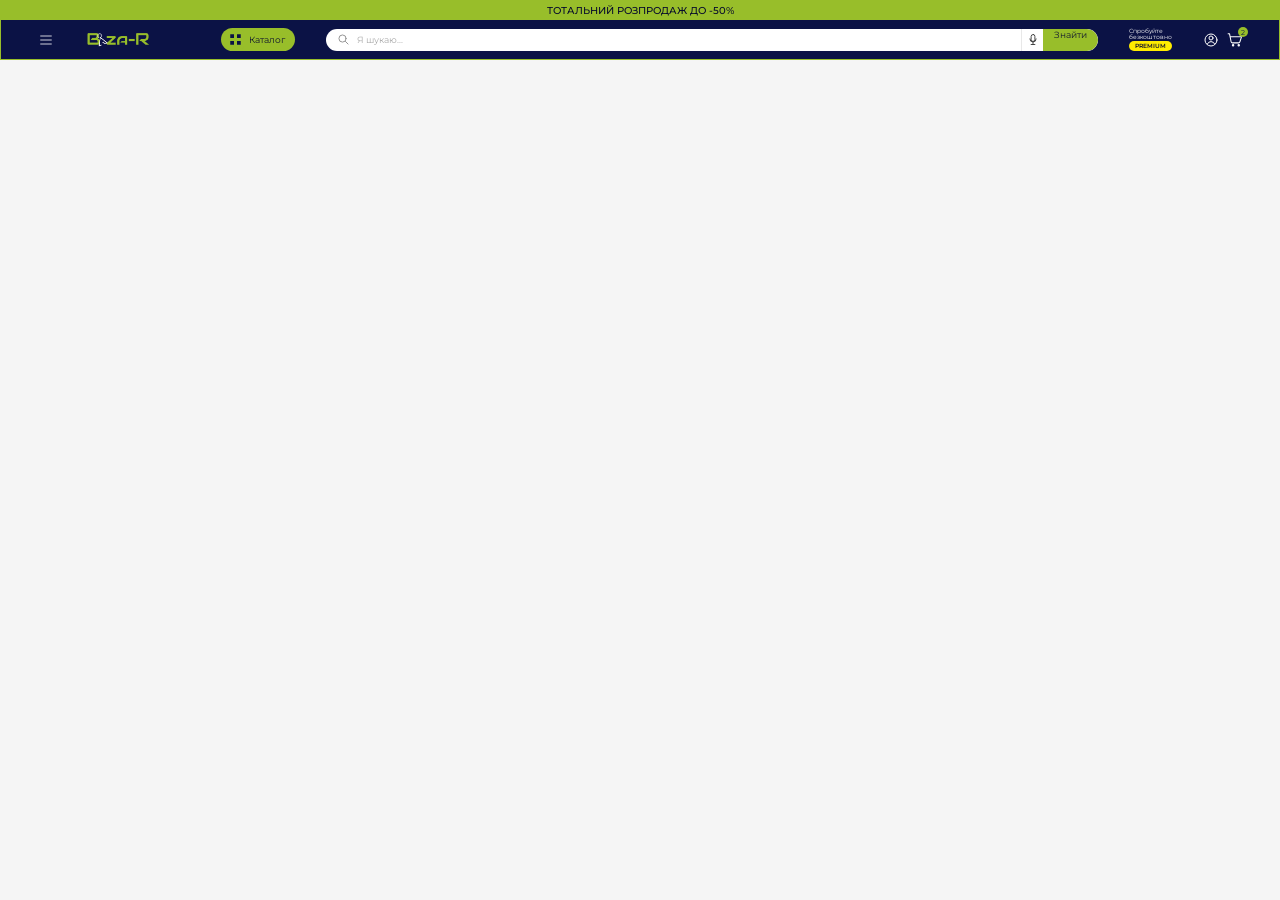
<file: new tema/index.html>
<!DOCTYPE html>
<html lang="uk">
<head>
    <meta charset="UTF-8">
    <meta name="viewport" content="width=device-width, initial-scale=1.0">
    <title>Baza-R</title>
    <link rel="preconnect" href="https://fonts.googleapis.com">
    <link rel="preconnect" href="https://fonts.gstatic.com" crossorigin>
    <link href="https://fonts.googleapis.com/css2?family=Montserrat:wght@400;500;600&display=swap" rel="stylesheet">
    <link rel="stylesheet" href="site.css">
</head>
<body>
    <header class="site-header">
        <div class="header-action">ТОТАЛЬНИЙ РОЗПРОДАЖ ДО -50%</div>
        <nav class="header-nav" aria-label="Головна навігація">
            <div class="icon-button menu-button" aria-hidden="true">
                <svg viewBox="0 0 18 16" aria-hidden="true">
                    <path d="M1 2h16M1 8h16M1 14h16"/>
                </svg>
            </div>

            <div class="brand" aria-label="Baza-R">
                <img src="logo.png" alt="Baza-R">
            </div>

            <div class="catalog-button" aria-hidden="true">
                <span class="catalog-icon" aria-hidden="true">
                    <svg viewBox="0 0 20 20">
                        <path d="M3 3h5v5H3zM12 3h5v5h-5zM3 12h5v5H3zM12 12h5v5h-5z"/>
                    </svg>
                </span>
                <span>Каталог</span>
            </div>

            <div class="search" role="search" aria-label="Пошук товарів">
                <svg class="search-icon" viewBox="0 0 20 20" aria-hidden="true">
                    <circle cx="8.5" cy="8.5" r="5.5"/>
                    <path d="m13 13 4 4"/>
                </svg>
                <span class="search-placeholder">Я шукаю...</span>
                <span class="voice-button" aria-hidden="true">
                    <svg viewBox="0 0 16 20" aria-hidden="true">
                        <rect x="5" y="2" width="6" height="11" rx="3"/>
                        <path d="M3 9a5 5 0 0 0 10 0M8 14v4M5 18h6"/>
                    </svg>
                </span>
                <span class="search-submit">Знайти</span>
            </div>

            <div class="premium-button" aria-hidden="true">
                <span>Спробуйте<br>безкоштовно</span>
                <strong>PREMIUM</strong>
            </div>

            <div class="icon-button account-button" aria-hidden="true">
                <svg viewBox="0 0 24 24" aria-hidden="true">
                    <circle cx="12" cy="12" r="9"/>
                    <circle cx="12" cy="9" r="3"/>
                    <path d="M6.5 18a6 6 0 0 1 11 0"/>
                </svg>
            </div>

            <div class="icon-button cart-button" aria-hidden="true">
                <svg viewBox="0 0 24 24" aria-hidden="true">
                    <path d="M3 4h2l2.2 11.2a2 2 0 0 0 2 1.6h8.5a2 2 0 0 0 1.9-1.4L22 8H6"/>
                    <circle cx="10" cy="20" r="1"/>
                    <circle cx="18" cy="20" r="1"/>
                </svg>
                <span class="cart-count">2</span>
            </div>
        </nav>
    </header>
</body>
</html>
</file>
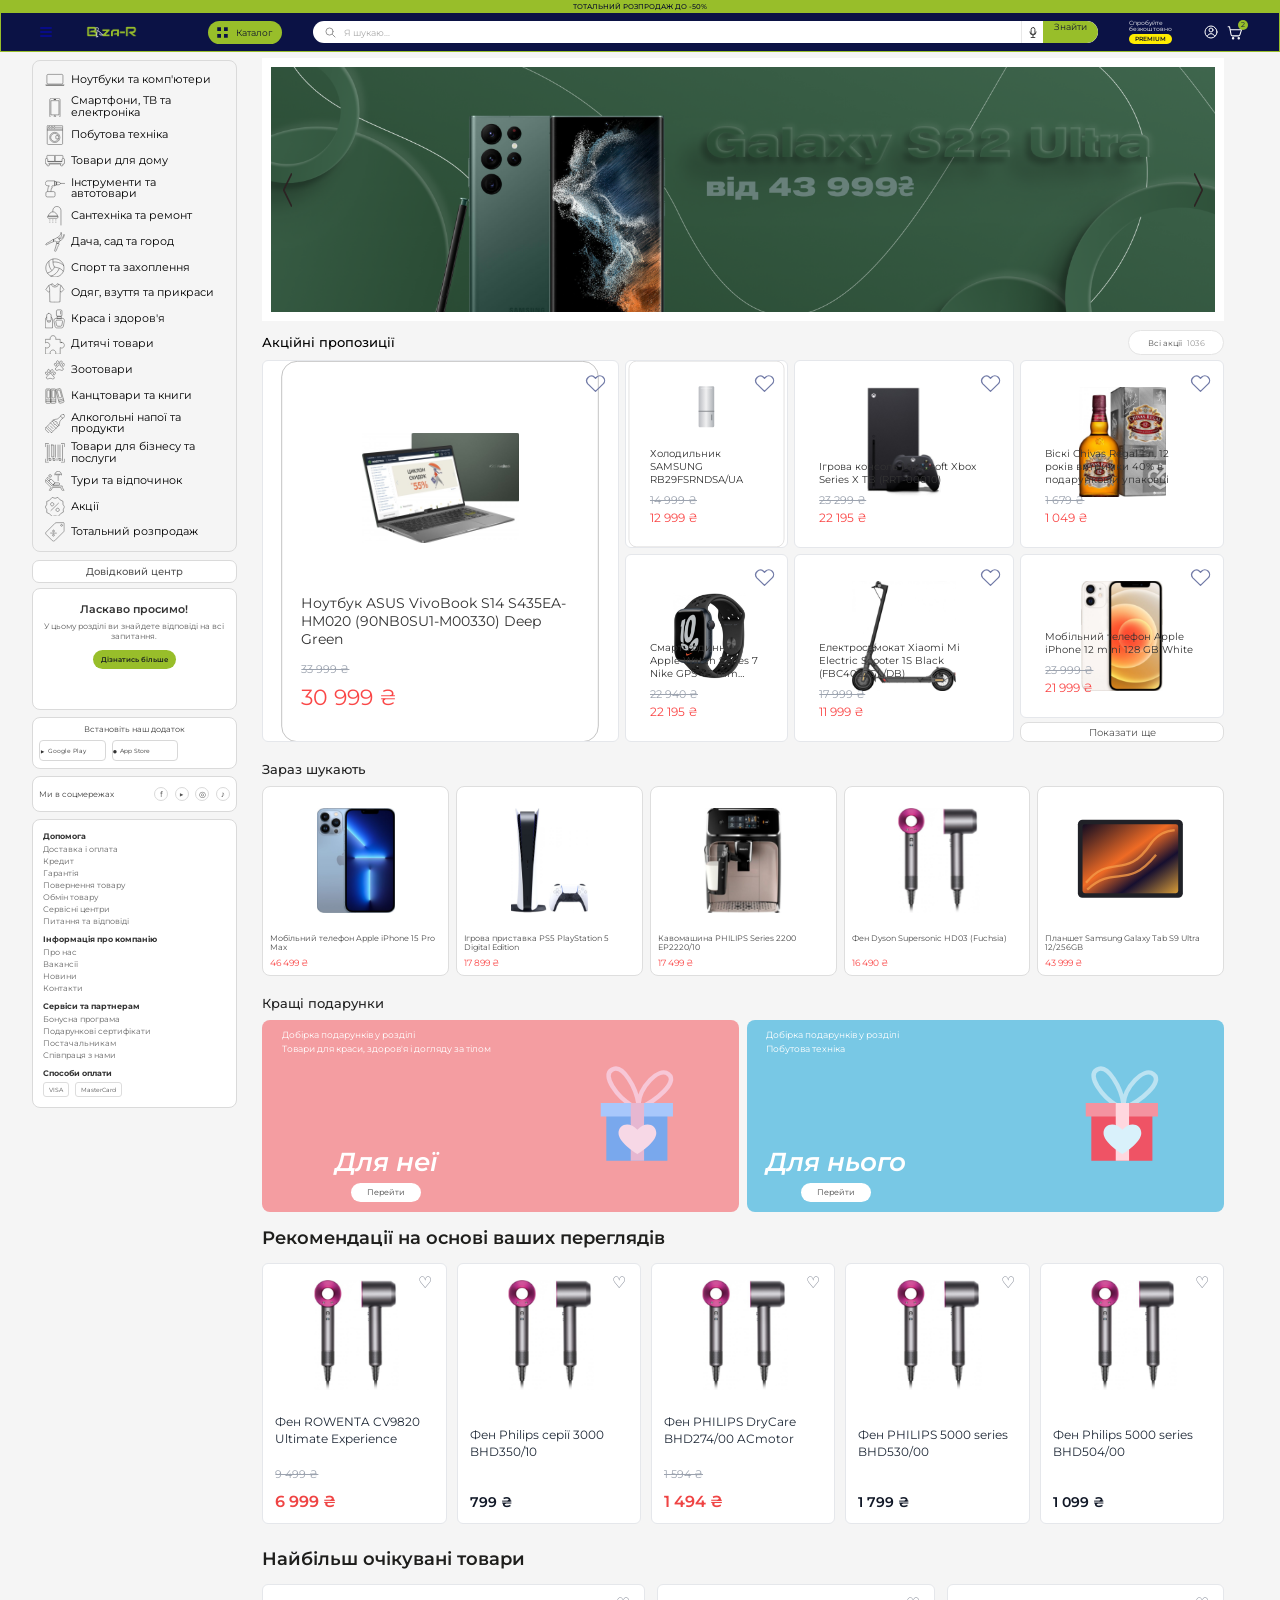
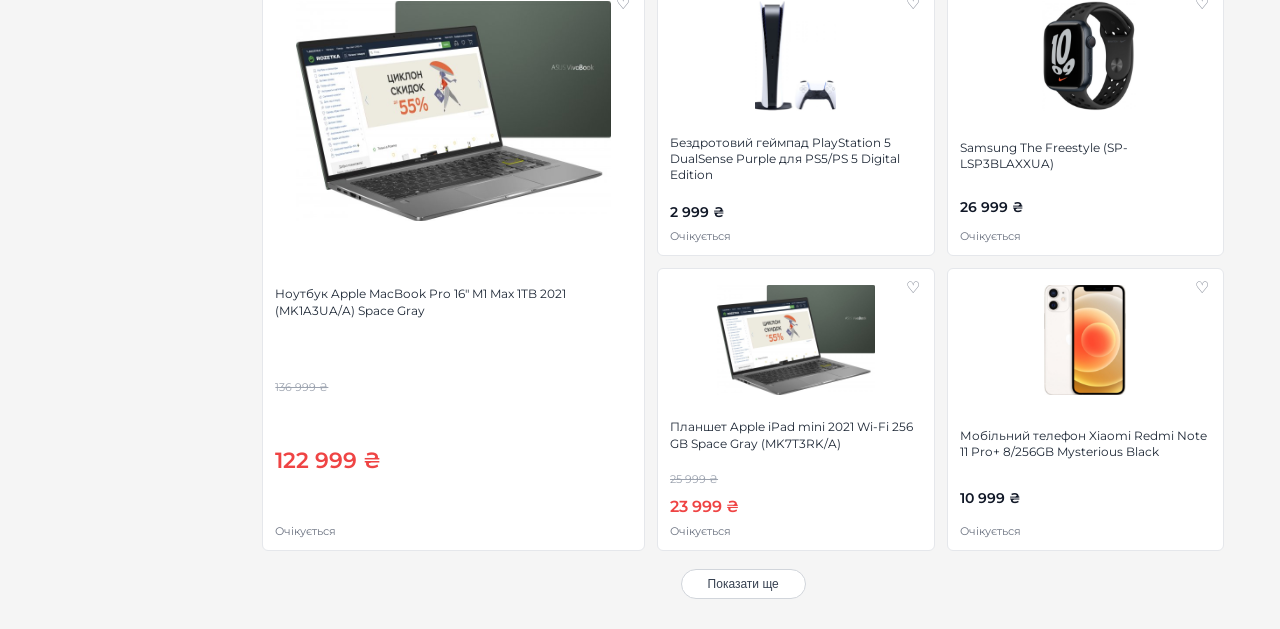
<file: new tema/logo 2/index.html>
<!DOCTYPE html>
<html lang="uk">
<head>
    <meta charset="UTF-8">
    <meta name="viewport" content="width=device-width, initial-scale=1.0">
    <title>Baza-R</title>
    <link rel="preconnect" href="https://fonts.googleapis.com">
    <link rel="preconnect" href="https://fonts.gstatic.com" crossorigin>
    <link href="https://fonts.googleapis.com/css2?family=Montserrat:wght@400;500;600&display=swap" rel="stylesheet">
    <link rel="stylesheet" href="site.css">
</head>
<body>
    <header class="site-header">
        <div class="header-action">ТОТАЛЬНИЙ РОЗПРОДАЖ ДО -50%</div>
        <nav class="header-nav" aria-label="Головна навігація">
            <div class="icon-button menu-button" aria-hidden="true">
                <a href="regest.html"><svg viewBox="0 0 18 16" aria-hidden="true">
                    <path d="M1 2h16M1 8h16M1 14h16"/>
                </svg></a>
            </div>

            <div class="brand" aria-label="Baza-R">
                <img src="logo.png" alt="Baza-R">
            </div>

            <div class="catalog-button" aria-hidden="true">
                <span class="catalog-icon" aria-hidden="true">
                    <svg viewBox="0 0 20 20">
                        <path d="M3 3h5v5H3zM12 3h5v5h-5zM3 12h5v5H3zM12 12h5v5h-5z"/>
                    </svg>
                </span>
                <span>Каталог</span>
            </div>

            <div class="search" role="search" aria-label="Пошук товарів">
                <svg class="search-icon" viewBox="0 0 20 20" aria-hidden="true">
                    <circle cx="8.5" cy="8.5" r="5.5"/>
                    <path d="m13 13 4 4"/>
                </svg>
                <span class="search-placeholder">Я шукаю...</span>
                <span class="voice-button" aria-hidden="true">
                    <svg viewBox="0 0 16 20" aria-hidden="true">
                        <rect x="5" y="2" width="6" height="11" rx="3"/>
                        <path d="M3 9a5 5 0 0 0 10 0M8 14v4M5 18h6"/>
                    </svg>
                </span>
                <span class="search-submit">Знайти</span>
            </div>

            <div class="premium-button" aria-hidden="true">
                <span>Спробуйте<br>безкоштовно</span>
                <strong>PREMIUM</strong>
            </div>

           <a href="login.html"><div class="icon-button account-button" aria-hidden="true">
                <svg viewBox="0 0 24 24" aria-hidden="true">
                    <circle cx="12" cy="12" r="9"/>
                    <circle cx="12" cy="9" r="3"/>
                    <path d="M6.5 18a6 6 0 0 1 11 0"/>
                </svg>
            </div></a>

            <div class="icon-button cart-button" aria-hidden="true">
                <svg viewBox="0 0 24 24" aria-hidden="true">
                    <path d="M3 4h2l2.2 11.2a2 2 0 0 0 2 1.6h8.5a2 2 0 0 0 1.9-1.4L22 8H6"/>
                    <circle cx="10" cy="20" r="1"/>
                    <circle cx="18" cy="20" r="1"/>
                </svg>
                <span class="cart-count">2</span>
            </div>
        </nav>
    </header>


<main class="main"> <section class="left-section">
<aside class="catalog montserrat-regular">
        <a href="#">
            <svg width="25" height="25" viewBox="0 0 25 25" fill="none" xmlns="http://www.w3.org/2000/svg">
                <path d="M3.7999 5.52002H21.1999C21.9731 5.52002 22.5999 6.14682 22.5999 6.92002V16.3C22.5999 17.0732 21.9731 17.7 21.1999 17.7H3.7999C3.0267 17.7 2.3999 17.0732 2.3999 16.3V6.92002C2.3999 6.14682 3.0267 5.52002 3.7999 5.52002Z" stroke-width="0.5" stroke-miterlimit="10" stroke="#1E1E1C"/>
                <path d="M23.4801 19.48H1.4801C1.35891 19.4801 1.23911 19.4542 1.12873 19.4042C1.01835 19.3542 0.919937 19.2812 0.840098 19.19L0.350098 18.67H24.6101L24.1101 19.2C24.0301 19.2876 23.9328 19.3577 23.8244 19.4059C23.716 19.4541 23.5987 19.4793 23.4801 19.48V19.48Z" fill="#1E1E1C"/>
            </svg>
            <p>Ноутбуки та комп'ютери</p>
        </a>
        <a href="#">
            <svg width="25" height="25" viewBox="0 0 25 25" fill="none" xmlns="http://www.w3.org/2000/svg">
                <path d="M8.13 0.340027H16.87C18.0464 0.340027 19 1.29366 19 2.47003V22.54C19 23.7164 18.0464 24.67 16.87 24.67H8.13C6.95363 24.67 6 23.7164 6 22.54V2.47003C6 1.29366 6.95363 0.340027 8.13 0.340027Z" stroke-width="0.5" stroke-miterlimit="10" stroke="#1E1E1C"/>
                <path d="M7.42993 3.34998H17.5699V21.26H7.42993V3.34998Z" stroke-width="0.5" stroke-miterlimit="10" stroke="#1E1E1C"/>
                <path d="M13.4499 1.37H11.3199C11.099 1.37 10.9199 1.54684 10.9199 1.765C10.9199 1.98315 11.099 2.16 11.3199 2.16H13.4499C13.6708 2.16 13.8499 1.98315 13.8499 1.765C13.8499 1.54684 13.6708 1.37 13.4499 1.37Z" fill="#1E1E1C"/>
                <path d="M13.43 23C13.43 23.5413 12.9912 23.98 12.45 23.98C11.9087 23.98 11.47 23.5413 11.47 23C11.47 22.4588 11.9087 22.02 12.45 22.02C12.9912 22.02 13.43 22.4588 13.43 23Z" stroke-width="0.5" stroke-miterlimit="10" stroke="#1E1E1C"/>
            </svg>
            <p>Смартфони, ТВ та електроніка</p>
        </a>



        <a href="#">
            <svg width="25" height="25" viewBox="0 0 25 25" fill="none" xmlns="http://www.w3.org/2000/svg">
<path d="M4.09006 0.369995H20.9201C21.627 0.369995 22.2001 0.943071 22.2001 1.65V23.35C22.2001 24.0569 21.627 24.63 20.9201 24.63H4.09006C3.38313 24.63 2.81006 24.0569 2.81006 23.35V1.65C2.81006 0.943071 3.38313 0.369995 4.09006 0.369995Z" stroke-width="0.5" stroke-miterlimit="10" stroke="#1E1E1C"/>
<path d="M2.83008 5.10999H22.1701" stroke-width="0.5" stroke-miterlimit="10" stroke="#1E1E1C"/>
<path d="M2.83008 6.59003H22.1701" stroke-width="0.5" stroke-miterlimit="10" stroke="#1E1E1C"/>
<path d="M6.56001 2.82999C6.56001 3.46512 6.04514 3.97999 5.41001 3.97999C4.77488 3.97999 4.26001 3.46512 4.26001 2.82999C4.26001 2.19487 4.77488 1.67999 5.41001 1.67999C6.04514 1.67999 6.56001 2.19487 6.56001 2.82999Z" stroke-width="0.5" stroke-miterlimit="10" stroke="#1E1E1C"/>
<path d="M9.82002 2.82999C9.82002 3.46512 9.30515 3.97999 8.67002 3.97999C8.03489 3.97999 7.52002 3.46512 7.52002 2.82999C7.52002 2.19487 8.03489 1.67999 8.67002 1.67999C9.30515 1.67999 9.82002 2.19487 9.82002 2.82999Z" stroke-width="0.5" stroke-miterlimit="10" stroke="#1E1E1C"/>
<path d="M13.08 2.82999C13.08 3.46512 12.5652 3.97999 11.93 3.97999C11.2949 3.97999 10.78 3.46512 10.78 2.82999C10.78 2.19487 11.2949 1.67999 11.93 1.67999C12.5652 1.67999 13.08 2.19487 13.08 2.82999Z" stroke-width="0.5" stroke-miterlimit="10" stroke="#1E1E1C"/>
<path d="M20.7399 2.83002H14.1699" stroke-width="0.5" stroke-miterlimit="10" stroke-linecap="round" stroke="#1E1E1C"/>
<path d="M18.7899 15.66C18.7899 19.2112 15.9111 22.09 12.3599 22.09C8.80874 22.09 5.92993 19.2112 5.92993 15.66C5.92993 12.1088 8.80874 9.22998 12.3599 9.22998C15.9111 9.22998 18.7899 12.1088 18.7899 15.66Z" stroke-width="0.5" stroke-miterlimit="10" stroke="#1E1E1C"/>
<path d="M17.2699 15.67C17.2699 18.4535 15.0135 20.71 12.2299 20.71C9.44643 20.71 7.18994 18.4535 7.18994 15.67C7.18994 12.8865 9.44643 10.63 12.2299 10.63C15.0135 10.63 17.2699 12.8865 17.2699 15.67Z" stroke-width="0.5" stroke-miterlimit="10" stroke="#1E1E1C"/>
<path d="M16.7799 13.43H14.1799C14.0384 13.4326 13.9036 13.4907 13.8045 13.5916C13.7054 13.6926 13.6499 13.8285 13.6499 13.97V16.88C13.6499 16.9496 13.6636 17.0185 13.6902 17.0828C13.7169 17.1471 13.7559 17.2055 13.8051 17.2548C13.8544 17.304 13.9128 17.343 13.9771 17.3696C14.0414 17.3963 14.1103 17.41 14.1799 17.41H16.9999" stroke-width="0.5" stroke-miterlimit="10" stroke="#1E1E1C"/>
</svg>

            <p>Побутова техніка</p>
        </a><a href="#">
           <svg width="25" height="25" viewBox="0 0 25 25" fill="none" xmlns="http://www.w3.org/2000/svg">
<path d="M23.6099 9.52002H22.5099C22.2447 9.52002 21.9904 9.62538 21.8028 9.81291C21.6153 10.0004 21.5099 10.2548 21.5099 10.52V13.19H3.43994V10.52C3.44026 10.2632 3.3418 10.0162 3.16494 9.83002C2.98809 9.64386 2.7464 9.53286 2.48994 9.52002H1.38994C1.13349 9.53286 0.891797 9.64386 0.714942 9.83002C0.538087 10.0162 0.439621 10.2632 0.439942 10.52V15.4C0.439942 15.6652 0.545299 15.9196 0.732835 16.1071C0.920372 16.2947 1.17473 16.4 1.43994 16.4H2.52994V17.88C2.53254 18.1073 2.62398 18.3245 2.7847 18.4853C2.94542 18.646 3.16266 18.7374 3.38994 18.74H4.60994C4.83722 18.7374 5.05446 18.646 5.21518 18.4853C5.3759 18.3245 5.46734 18.1073 5.46994 17.88V16.4H19.5699V17.88C19.5699 18.1064 19.6592 18.3236 19.8183 18.4846C19.9774 18.6456 20.1936 18.7374 20.4199 18.74H21.6499C21.8763 18.7374 22.0925 18.6456 22.2516 18.4846C22.4107 18.3236 22.5 18.1064 22.4999 17.88V16.4H23.6099C23.8664 16.3872 24.1081 16.2762 24.2849 16.09C24.4618 15.9039 24.5603 15.6568 24.5599 15.4V10.52C24.5603 10.2632 24.4618 10.0162 24.2849 9.83002C24.1081 9.64386 23.8664 9.53286 23.6099 9.52002Z" stroke-width="0.5" stroke-miterlimit="10" stroke="#1E1E1C"/>
<path d="M21.5601 13.19H13.3001C13.1942 13.19 13.0893 13.169 12.9916 13.1282C12.8939 13.0873 12.8052 13.0275 12.7308 12.9522C12.6564 12.8768 12.5977 12.7874 12.5581 12.6892C12.5185 12.591 12.4987 12.4859 12.5001 12.38V6.38001C12.4987 6.27411 12.5185 6.16901 12.5581 6.07079C12.5977 5.97257 12.6564 5.8832 12.7308 5.80785C12.8052 5.7325 12.8939 5.67267 12.9916 5.63185C13.0893 5.59102 13.1942 5.57 13.3001 5.57001H21.8201C21.926 5.57 22.0308 5.59102 22.1285 5.63185C22.2263 5.67267 22.3149 5.7325 22.3893 5.80785C22.4637 5.8832 22.5225 5.97257 22.5621 6.07079C22.6017 6.16901 22.6214 6.27411 22.6201 6.38001V9.48001" stroke-width="0.5" stroke-miterlimit="10" stroke="#1E1E1C"/>
<path d="M2.37995 9.46998V6.34998C2.37862 6.24408 2.39834 6.13898 2.43795 6.04076C2.47756 5.94254 2.53628 5.85317 2.61069 5.77782C2.68511 5.70247 2.77375 5.64264 2.87147 5.60182C2.96919 5.56099 3.07404 5.53997 3.17995 5.53998H11.6999C11.8058 5.53997 11.9107 5.56099 12.0084 5.60182C12.1061 5.64264 12.1948 5.70247 12.2692 5.77782C12.3436 5.85317 12.4023 5.94254 12.4419 6.04076C12.4816 6.13898 12.5013 6.24408 12.4999 6.34998V12.35C12.5013 12.4559 12.4816 12.561 12.4419 12.6592C12.4023 12.7574 12.3436 12.8468 12.2692 12.9221C12.1948 12.9975 12.1061 13.0573 12.0084 13.0981C11.9107 13.139 11.8058 13.16 11.6999 13.16H3.43995" stroke-width="0.5" stroke-miterlimit="10" stroke="#1E1E1C"/>
<path d="M4.65991 15.51H20.3399" stroke-width="0.5" stroke-miterlimit="10" stroke-linecap="round" stroke="#1E1E1C"/>
</svg>

            <p>Товари для дому</p>
        </a><a href="#">
            <svg width="25" height="25" viewBox="0 0 25 25" fill="none" xmlns="http://www.w3.org/2000/svg">
<path d="M2.80012 15.87H11.0001C11.928 15.87 12.6801 16.6222 12.6801 17.55V20.93C12.6801 21.8578 11.928 22.61 11.0001 22.61H2.80012C1.87228 22.61 1.12012 21.8578 1.12012 20.93V17.55C1.12012 16.6222 1.87228 15.87 2.80012 15.87Z" stroke-width="0.5" stroke-miterlimit="10" stroke="#1E1E1C"/>
<path d="M9.16004 8.58001H12.24V2.38001H3.57004C2.72464 2.35846 1.90509 2.67243 1.29048 3.25331C0.675874 3.83419 0.316192 4.63474 0.290039 5.48001C0.316192 6.32527 0.675874 7.12582 1.29048 7.7067C1.90509 8.28758 2.72464 8.60155 3.57004 8.58001H5.43004" stroke-width="0.5" stroke-miterlimit="10" stroke="#1E1E1C"/>
<path d="M14.57 7.61003L12.24 8.21003V2.84003L14.57 3.60003V7.61003Z" stroke-width="0.5" stroke-miterlimit="10" stroke="#1E1E1C"/>
<path d="M17.8101 7.22001L14.5701 7.46001V3.76001L17.8101 4.00001C18.8101 4.00001 19.6601 5.61001 19.6601 5.61001C19.6601 5.61001 18.8401 7.22001 17.8101 7.22001Z" stroke-width="0.5" stroke-miterlimit="10" stroke="#1E1E1C"/>
<path d="M19.6599 5.60999H24.7099" stroke-width="0.5" stroke-miterlimit="10" stroke-linecap="round" stroke="#1E1E1C"/>
<path d="M3.38995 15.87C3.38995 15.87 3.11995 11 5.24995 8.58002" stroke-width="0.5" stroke-miterlimit="10" stroke="#1E1E1C"/>
<path d="M7.44995 15.87C7.44995 15.87 7.67995 12 8.38995 11.38H9.15995C9.15995 11.38 8.22995 8.58002 9.15995 8.58002" stroke-width="0.5" stroke-linejoin="round" stroke="#1E1E1C"/>
</svg>

            <p>Інструменти та автотовари</p>
        </a><a href="#">
            <svg width="25" height="25" viewBox="0 0 25 25" fill="none" xmlns="http://www.w3.org/2000/svg">
<path d="M20.1201 24.44V5.69001C20.1201 4.33118 19.581 3.02786 18.6211 2.06608C17.6612 1.10431 16.3589 0.562656 15.0001 0.560007V0.560007C14.3256 0.558692 13.6574 0.690414 13.0339 0.947631C12.4103 1.20485 11.8436 1.58251 11.3662 2.05901C10.8888 2.5355 10.51 3.10148 10.2516 3.72453C9.99313 4.34758 9.86011 5.01548 9.86011 5.69001V7.47001" stroke-width="0.5" stroke-miterlimit="10" stroke="#1E1E1C"/>
<path d="M3.29007 12.87H16.4401V14C16.4428 14.3874 16.2936 14.7605 16.0243 15.039C15.7551 15.3176 15.3874 15.4795 15.0001 15.49H4.76007C4.56572 15.4887 4.37352 15.4491 4.19446 15.3735C4.0154 15.2979 3.85298 15.1878 3.71647 15.0495C3.57997 14.9111 3.47206 14.7472 3.3989 14.5671C3.32573 14.3871 3.28876 14.1944 3.29007 14V12.87Z" stroke-width="0.5" stroke-miterlimit="10" stroke="#1E1E1C"/>
<path d="M15.89 12.87C15.1 9.69001 12.74 7.39001 10 7.39001C7.26 7.39001 4.83 9.69001 4 12.87H15.89Z" stroke-width="0.5" stroke-miterlimit="10" stroke="#1E1E1C"/>
<path d="M6.07007 16.99V18.25" stroke-width="0.5" stroke-miterlimit="10" stroke="#1E1E1C"/>
<path d="M9.86011 16.99V18.25" stroke-width="0.5" stroke-miterlimit="10" stroke="#1E1E1C"/>
<path d="M13.6499 16.99V18.25" stroke-width="0.5" stroke-miterlimit="10" stroke="#1E1E1C"/>
<path d="M6.07007 19.75V21.02" stroke-width="0.5" stroke-miterlimit="10" stroke="#1E1E1C"/>
<path d="M9.86011 19.75V21.02" stroke-width="0.5" stroke-miterlimit="10" stroke="#1E1E1C"/>
<path d="M13.6499 19.75V21.02" stroke-width="0.5" stroke-miterlimit="10" stroke="#1E1E1C"/>
</svg>

            <p>Сантехніка та ремонт</p>
        </a><a href="#">
            <svg width="25" height="25" viewBox="0 0 25 25" fill="none" xmlns="http://www.w3.org/2000/svg">
<g clip-path="url(#clip0_593_2997)">
<path d="M10.7399 12.15C7.97702 13.0956 5.31412 14.3115 2.78994 15.78C2.39357 16.0184 1.97071 16.2097 1.52994 16.35V16.35C1.4307 16.3676 1.32849 16.3559 1.23576 16.3164C1.14302 16.2769 1.06376 16.2114 1.00761 16.1277C0.95146 16.044 0.920842 15.9458 0.919481 15.845C0.91812 15.7442 0.946075 15.6452 0.999945 15.56V15.56C1.43034 14.9384 1.92654 14.3651 2.47994 13.85V13.85C2.68078 13.6628 2.94538 13.5591 3.21994 13.56H3.74994L8.29994 10.75L8.56994 10.43C9.00029 9.94028 9.56838 9.59177 10.1999 9.43002L10.7799 9.27002L10.7399 12.15Z" stroke-width="0.5" stroke-linejoin="round" stroke="#1E1E1C"/>
<path d="M14.6601 14.53L12.0801 23.6C12.0553 23.6883 12.0553 23.7817 12.0801 23.87V23.87C12.1147 24.0284 12.1914 24.1744 12.3021 24.2928C12.4128 24.4112 12.5534 24.4974 12.7091 24.5425C12.8648 24.5876 13.0298 24.5897 13.1866 24.5488C13.3434 24.5079 13.4863 24.4254 13.6001 24.31L13.6801 24.23L15.2701 20.82V20.37C15.2698 19.9563 15.423 19.5572 15.7001 19.25L16.2601 18.64V18.13C16.2549 17.9155 16.298 17.7025 16.3863 17.5069C16.4746 17.3113 16.6057 17.138 16.7701 17L17.2401 16.61C17.3652 16.5138 17.4657 16.3894 17.5335 16.2468C17.6013 16.1043 17.6344 15.9478 17.6301 15.79V15C17.6303 14.9125 17.6125 14.8259 17.5778 14.7455C17.5432 14.6651 17.4925 14.5927 17.4287 14.5327C17.365 14.4727 17.2896 14.4265 17.2073 14.3968C17.125 14.367 17.0374 14.3545 16.9501 14.36L14.6601 14.53Z" stroke-width="0.5" stroke-miterlimit="10" stroke="#1E1E1C"/>
<path d="M10.74 9.43002C10.74 9.43002 14.6 7.94001 15.16 6.89001H16.38L18.8 10.63C18.8886 10.7754 18.9304 10.9445 18.9197 11.1145C18.909 11.2844 18.8462 11.4469 18.74 11.58C18.4587 11.9499 18.0716 12.2254 17.63 12.37H14.53C14.0441 11.8766 13.4074 11.5595 12.7209 11.4689C12.0343 11.3784 11.3372 11.5195 10.74 11.87V9.43002Z" stroke-width="0.5" stroke-miterlimit="10" stroke="#1E1E1C"/>
<path d="M14.53 12.37L14.91 14.52L16.97 14.38L18.04 12.19" stroke-width="0.5" stroke-miterlimit="10" stroke="#1E1E1C"/>
<path d="M16.1499 6.87998C16.1499 6.87998 20.3699 3.71998 20.2999 0.419983C20.2999 0.419983 23.1399 5.41998 17.3999 8.20998" stroke-width="0.5" stroke-miterlimit="10" stroke="#1E1E1C"/>
<path d="M17.6299 8.79999C17.6299 8.79999 23.5099 7.92999 24.0699 2.92999C24.0699 2.92999 25.1899 8.10999 18.9499 10.98" stroke-width="0.5" stroke-miterlimit="10" stroke="#1E1E1C"/>
</g>
<defs>
<clipPath id="clip0_593_2997">
<rect width="25" height="25" fill="white"/>
</clipPath>
</defs>
</svg>

            <p>Дача, сад та город</p>
        </a><a href="#">
            <svg width="25" height="25" viewBox="0 0 25 25" fill="none" xmlns="http://www.w3.org/2000/svg">
<g clip-path="url(#clip0_593_3004)">
<path d="M24 12.5C24 18.8513 18.8513 24 12.5 24C6.14873 24 1 18.8513 1 12.5C1 6.14873 6.14873 1 12.5 1C18.8513 1 24 6.14873 24 12.5Z" stroke-width="0.5" stroke-miterlimit="10" stroke="#1E1E1C"/>
<path d="M10.0966 1C10.0966 1 9.3343 7.85855 12.0919 11.6041C12.0919 11.6041 20.4024 12.0883 23 17" stroke-width="0.5" stroke-miterlimit="10" stroke="#1E1E1C"/>
<path d="M5.16012 4C5.16012 4 3.80139 11.3846 9 16" stroke-width="0.5" stroke-miterlimit="10" stroke="#1E1E1C"/>
<path d="M10 5.12728C10 5.12728 18.57 3.75827 24 10" stroke-width="0.5" stroke-miterlimit="10" stroke="#1E1E1C"/>
<path d="M18 13C17.0841 15.5136 15.5992 17.7436 13.679 19.4892C11.7588 21.2348 9.46356 22.4413 7 23" stroke-width="0.5" stroke-miterlimit="10" stroke="#1E1E1C"/>
<path d="M12 11C12 11 10.8949 16.5927 3 19" stroke-width="0.5" stroke-miterlimit="10" stroke="#1E1E1C"/>
</g>
<defs>
<clipPath id="clip0_593_3004">
<rect width="25" height="25" fill="white"/>
</clipPath>
</defs>
</svg>

            <p>Спорт та захоплення</p>
        </a><a href="#">
            <svg width="25" height="25" viewBox="0 0 25 25" fill="none" xmlns="http://www.w3.org/2000/svg">
<g clip-path="url(#clip0_593_3029)">
<path d="M17.2199 1.65002C16.8985 2.66168 16.256 3.54094 15.3898 4.1545C14.5236 4.76806 13.4809 5.08246 12.4199 5.05002" stroke-width="0.5" stroke-miterlimit="10" stroke="#1E1E1C"/>
<path d="M12.3999 24.15C14.5697 24.2576 16.7448 24.174 18.8999 23.9L19.1999 10.48L20.5599 11.56L23.8799 8.16996L20.3499 3.16996L15.5599 0.829956C15.34 1.49798 14.9292 2.08696 14.3783 2.52414C13.8273 2.96132 13.1604 3.22755 12.4599 3.28996" stroke-width="0.5" stroke-miterlimit="10" stroke="#1E1E1C"/>
<path d="M19.1999 10.4801C19.1999 10.4801 18.7599 5.48005 20.3499 3.18005" stroke-width="0.5" stroke-miterlimit="10" stroke="#1E1E1C"/>
<path d="M7.78003 1.65002C8.10146 2.66168 8.74399 3.54094 9.61019 4.1545C10.4764 4.76806 11.519 5.08246 12.58 5.05002" stroke-width="0.5" stroke-miterlimit="10" stroke="#1E1E1C"/>
<path d="M12.6001 24.15C10.4303 24.2576 8.25524 24.174 6.10012 23.9L5.80012 10.48L4.44012 11.56L1.12012 8.16996L4.65012 3.16996L9.44012 0.829956C9.66005 1.49798 10.0709 2.08696 10.6218 2.52414C11.1727 2.96132 11.8396 3.22755 12.5401 3.28996" stroke-width="0.5" stroke-miterlimit="10" stroke="#1E1E1C"/>
<path d="M5.7999 10.4801C5.7999 10.4801 6.2399 5.48005 4.6499 3.18005" stroke-width="0.5" stroke-miterlimit="10" stroke="#1E1E1C"/>
</g>
<defs>
<clipPath id="clip0_593_3029">
<rect width="25" height="25" fill="white"/>
</clipPath>
</defs>
</svg>

            <p>Одяг, взуття та прикраси</p>
        </a><a href="#">
           <svg width="25" height="25" viewBox="0 0 25 25" fill="none" xmlns="http://www.w3.org/2000/svg">
<g clip-path="url(#clip0_593_3100)">
<path d="M13.7599 11.85H22.0699C22.4572 11.849 22.8398 11.9356 23.1889 12.1033C23.538 12.271 23.8448 12.5155 24.0861 12.8184C24.3275 13.1213 24.4973 13.4749 24.5828 13.8527C24.6683 14.2304 24.6673 14.6226 24.5799 15L23.1199 22C22.9963 22.5679 22.6817 23.0763 22.2286 23.4403C21.7754 23.8043 21.2111 24.0018 20.6299 24H15.1699C14.5874 24.0023 14.0217 23.8051 13.5669 23.4412C13.1121 23.0774 12.7955 22.5687 12.6699 22L11.2499 15C11.1625 14.6226 11.1615 14.2304 11.247 13.8527C11.3325 13.4749 11.5023 13.1213 11.7437 12.8184C11.985 12.5155 12.2918 12.271 12.6409 12.1033C12.99 11.9356 13.3726 11.849 13.7599 11.85V11.85Z" stroke-width="0.5" stroke-miterlimit="10" stroke="#1E1E1C"/>
<path d="M15.2699 14.05H20.5599C20.8065 14.0481 21.0503 14.1021 21.2729 14.2081C21.4955 14.314 21.6912 14.4691 21.8453 14.6617C21.9993 14.8542 22.1077 15.0792 22.1622 15.3197C22.2166 15.5601 22.2159 15.8098 22.1599 16.05L21.2299 20.48C21.1522 20.8443 20.952 21.1711 20.6627 21.4058C20.3734 21.6405 20.0124 21.769 19.6399 21.77H16.1699C15.7947 21.769 15.4313 21.6394 15.1401 21.4028C14.8489 21.1662 14.6477 20.837 14.5699 20.47L13.6699 16C13.6225 15.7633 13.6283 15.5191 13.6868 15.285C13.7452 15.0508 13.855 14.8326 14.0081 14.646C14.1612 14.4595 14.3538 14.3092 14.572 14.2061C14.7902 14.1031 15.0286 14.0497 15.2699 14.05Z" stroke-width="0.5" stroke-miterlimit="10" stroke="#1E1E1C"/>
<path d="M15.25 9.25H20.58V11.85H15.25V9.25Z" stroke-width="0.5" stroke-miterlimit="10" stroke="#1E1E1C"/>
<path d="M16.0199 1.06995H19.8099C20.6826 1.06995 21.3899 1.77734 21.3899 2.64995V7.67995C21.3899 8.55256 20.6826 9.25995 19.8099 9.25995H16.0199C15.1473 9.25995 14.4399 8.55256 14.4399 7.67995V2.64995C14.4399 1.77734 15.1473 1.06995 16.0199 1.06995Z" stroke-width="0.5" stroke-miterlimit="10" stroke="#1E1E1C"/>
<path d="M19.5901 2.94995V6.23995" stroke-width="0.5" stroke-linecap="round" stroke-linejoin="round" stroke="#1E1E1C"/>
<path d="M7.81011 10.3C8.32706 10.7249 8.74323 11.2592 9.02857 11.8645C9.31391 12.4698 9.46131 13.1308 9.46011 13.8V23.93H0.360109V13.8C0.359486 13.1128 0.514868 12.4344 0.814543 11.816C1.11422 11.1976 1.55037 10.6553 2.09011 10.23" stroke-width="0.5" stroke-linecap="round" stroke-linejoin="round" stroke="#1E1E1C"/>
<path d="M5.00009 5.55C5.74991 5.56311 6.46458 5.87021 6.99017 6.40515C7.51576 6.94009 7.8102 7.66006 7.81009 8.41V13.61C7.81009 13.9548 7.67312 14.2854 7.42933 14.5292C7.18553 14.773 6.85487 14.91 6.51009 14.91H3.39009C3.04531 14.91 2.71465 14.773 2.47085 14.5292C2.22705 14.2854 2.09009 13.9548 2.09009 13.61V8.41C2.09003 8.03017 2.16563 7.65414 2.31247 7.30385C2.45932 6.95356 2.67447 6.63603 2.94536 6.36979C3.21626 6.10355 3.53747 5.89393 3.89025 5.75318C4.24304 5.61243 4.62032 5.54336 5.00009 5.55V5.55Z" stroke-width="0.5" stroke-linecap="round" stroke-linejoin="round" stroke="#1E1E1C"/>
<path d="M2.79004 15.88C3.42264 16.3291 4.17924 16.5704 4.95504 16.5704C5.73084 16.5704 6.48744 16.3291 7.12004 15.88" stroke-width="0.5" stroke-linecap="round" stroke-linejoin="round" stroke="#1E1E1C"/>
</g>
<defs>
<clipPath id="clip0_593_3100">
<rect width="25" height="25" fill="white"/>
</clipPath>
</defs>
</svg>

            <p>Краса і здоров'я</p>
        </a><a href="#">
            <svg width="25" height="25" viewBox="0 0 25 25" fill="none" xmlns="http://www.w3.org/2000/svg">
<g clip-path="url(#clip0_593_3036)">
<path opacity="0.98" d="M20.9999 9.37C20.3504 9.37024 19.7135 9.55021 19.1599 9.89V5.49H13.4199C13.5559 5.1044 13.6269 4.69887 13.6299 4.29C13.6299 3.82512 13.5384 3.36479 13.3605 2.9353C13.1826 2.50581 12.9218 2.11556 12.5931 1.78684C12.2644 1.45812 11.8741 1.19737 11.4446 1.01947C11.0151 0.841565 10.5548 0.75 10.0899 0.75C9.62505 0.75 9.16472 0.841565 8.73523 1.01947C8.30574 1.19737 7.91549 1.45812 7.58677 1.78684C7.25805 2.11556 6.9973 2.50581 6.8194 2.9353C6.6415 3.36479 6.54993 3.82512 6.54993 4.29C6.55296 4.69887 6.62393 5.1044 6.75993 5.49H0.429932V10C0.883427 9.67587 1.40706 9.46341 1.95819 9.37993C2.50932 9.29644 3.07238 9.34429 3.60153 9.51957C4.13067 9.69485 4.61095 9.99261 5.00325 10.3886C5.39555 10.7846 5.6888 11.2677 5.8591 11.7984C6.02941 12.3292 6.07197 12.8927 5.98332 13.443C5.89467 13.9933 5.67731 14.5149 5.34894 14.9654C5.02057 15.4158 4.59047 15.7823 4.09365 16.0351C3.59684 16.2879 3.04735 16.4198 2.48993 16.42C1.74969 16.4201 1.02847 16.1856 0.429932 15.75V24.23H6.99993C6.68315 23.6923 6.51414 23.0805 6.51001 22.4564C6.50588 21.8324 6.66679 21.2184 6.97643 20.6766C7.28606 20.1348 7.73343 19.6844 8.27318 19.3712C8.81293 19.058 9.42588 18.893 10.0499 18.893C10.674 18.893 11.2869 19.058 11.8267 19.3712C12.3664 19.6844 12.8138 20.1348 13.1234 20.6766C13.4331 21.2184 13.594 21.8324 13.5899 22.4564C13.5857 23.0805 13.4167 23.6923 13.0999 24.23H19.1499V15.93C19.6163 16.2152 20.1423 16.3885 20.6869 16.4364C21.2314 16.4843 21.7796 16.4054 22.2886 16.2059C22.7975 16.0064 23.2534 15.6918 23.6204 15.2867C23.9874 14.8816 24.2556 14.397 24.404 13.8708C24.5524 13.3447 24.5769 12.7914 24.4756 12.2542C24.3743 11.717 24.15 11.2106 23.8203 10.7746C23.4905 10.3386 23.0643 9.98492 22.575 9.74123C22.0857 9.49753 21.5466 9.37047 20.9999 9.37V9.37Z" stroke-width="0.5" stroke-linecap="round" stroke-linejoin="round" stroke="#1E1E1C"/>
</g>
<defs>
<clipPath id="clip0_593_3036">
<rect width="25" height="25" fill="white"/>
</clipPath>
</defs>
</svg>

            <p>Дитячі товари</p>
        </a><a href="#">
            <svg width="25" height="25" viewBox="0 0 25 25" fill="none" xmlns="http://www.w3.org/2000/svg">
<g clip-path="url(#clip0_593_3038)">
<path d="M3.0001 20.27C3.90815 19.7452 4.65782 18.9852 5.1701 18.07C5.30831 17.7352 5.54594 17.4508 5.8509 17.2553C6.15587 17.0598 6.51348 16.9625 6.87545 16.9767C7.23743 16.9909 7.58634 17.1158 7.87508 17.3345C8.16382 17.5533 8.37849 17.8554 8.4901 18.2C9.4201 20.53 11.6901 20.6 11.7201 22.03C11.7587 22.3485 11.711 22.6715 11.582 22.9653C11.453 23.2591 11.2474 23.5127 10.9868 23.6998C10.7261 23.8869 10.42 24.0004 10.1004 24.0286C9.78077 24.0568 9.45947 23.9986 9.1701 23.86C8.43219 23.4036 7.58496 23.1544 6.71745 23.1385C5.84993 23.1227 4.99417 23.3408 4.2401 23.77C2.4401 24.88 0.340096 21.72 3.0001 20.27Z" stroke-width="0.5" stroke-miterlimit="10" stroke="#1E1E1C"/>
<path d="M6.19311 13.549C6.5573 14.7198 6.21983 15.8657 5.43934 16.1084C4.65885 16.3512 3.7309 15.599 3.36671 14.4283C3.00251 13.2575 3.33999 12.1116 4.12048 11.8689C4.90096 11.6261 5.82891 12.3783 6.19311 13.549Z" stroke-width="0.5" stroke-miterlimit="10" stroke="#1E1E1C"/>
<path d="M9.41083 12.0278C10.1844 12.2919 10.4903 13.4466 10.0942 14.6069C9.69806 15.7672 8.74985 16.4937 7.97631 16.2296C7.20276 15.9656 6.89681 14.8108 7.29295 13.6505C7.68908 12.4902 8.63729 11.7637 9.41083 12.0278Z" stroke-width="0.5" stroke-miterlimit="10" stroke="#1E1E1C"/>
<path d="M12.7121 15.3508C13.3293 15.684 13.4214 16.7106 12.9177 17.6437C12.414 18.5768 11.5053 19.0631 10.8881 18.73C10.2709 18.3968 10.1788 17.3703 10.6825 16.4371C11.1862 15.504 12.0949 15.0177 12.7121 15.3508Z" stroke-width="0.5" stroke-miterlimit="10" stroke="#1E1E1C"/>
<path d="M2.91402 16.1771C3.45794 17.0873 3.41077 18.1169 2.80867 18.4767C2.20657 18.8365 1.27755 18.3902 0.733628 17.48C0.189711 16.5697 0.236877 15.5401 0.838977 15.1804C1.44108 14.8206 2.37011 15.2668 2.91402 16.1771Z" stroke-width="0.5" stroke-miterlimit="10" stroke="#1E1E1C"/>
<path d="M14.35 9.38004C15.2588 8.85509 16.0059 8.09062 16.51 7.17004C16.6522 6.83959 16.8912 6.56 17.1955 6.36811C17.4998 6.17622 17.8551 6.08104 18.2146 6.09511C18.5741 6.10919 18.9209 6.23186 19.2092 6.44696C19.4976 6.66206 19.714 6.95949 19.83 7.30004C20.76 9.64004 23.04 9.71004 23.06 11.14C23.1072 11.4605 23.0661 11.7877 22.9411 12.0865C22.8161 12.3853 22.6119 12.6443 22.3506 12.8357C22.0893 13.027 21.7807 13.1435 21.4582 13.1724C21.1356 13.2014 20.8112 13.1418 20.52 13C19.7802 12.5438 18.9313 12.2947 18.0623 12.2788C17.1932 12.263 16.3359 12.481 15.58 12.91C13.83 14 11.74 10.83 14.35 9.38004Z" stroke-width="0.5" stroke-miterlimit="10" stroke="#1E1E1C"/>
<path d="M17.5075 2.60003C17.8754 3.7648 17.5441 4.90781 16.7675 5.15303C15.991 5.39824 15.0634 4.6528 14.6955 3.48803C14.3277 2.32326 14.659 1.18024 15.4355 0.935028C16.2121 0.689814 17.1397 1.43526 17.5075 2.60003Z" stroke-width="0.5" stroke-miterlimit="10" stroke="#1E1E1C"/>
<path d="M20.8181 1.13067C21.5916 1.39476 21.8976 2.54947 21.5014 3.70978C21.1053 4.8701 20.1571 5.59663 19.3835 5.33255C18.61 5.06846 18.304 3.91375 18.7002 2.75343C19.0963 1.59312 20.0445 0.866584 20.8181 1.13067Z" stroke-width="0.5" stroke-miterlimit="10" stroke="#1E1E1C"/>
<path d="M24.1005 4.45021C24.7178 4.78338 24.8098 5.80992 24.3061 6.74304C23.8024 7.67616 22.8937 8.16251 22.2765 7.82934C21.6593 7.49616 21.5673 6.46963 22.071 5.53651C22.5746 4.60339 23.4833 4.11704 24.1005 4.45021Z" stroke-width="0.5" stroke-miterlimit="10" stroke="#1E1E1C"/>
<path d="M14.3139 5.29134C14.8578 6.20161 14.8107 7.23118 14.2086 7.59095C13.6065 7.95073 12.6774 7.50448 12.1335 6.59422C11.5896 5.68396 11.6368 4.65439 12.2389 4.29461C12.841 3.93483 13.77 4.38108 14.3139 5.29134Z" stroke-width="0.5" stroke-miterlimit="10" stroke="#1E1E1C"/>
</g>
<defs>
<clipPath id="clip0_593_3038">
<rect width="25" height="25" fill="white"/>
</clipPath>
</defs>
</svg>

            <p>Зоотовари</p>
        </a><a href="#">
            <svg width="25" height="25" viewBox="0 0 25 25" fill="none" xmlns="http://www.w3.org/2000/svg">
<path d="M2.12003 3.69995H6.24003C6.84202 3.69995 7.33003 4.18796 7.33003 4.78995V20.7099C7.33003 21.3119 6.84202 21.7999 6.24003 21.7999H2.12003C1.51804 21.7999 1.03003 21.3119 1.03003 20.7099V4.78995C1.03003 4.18796 1.51804 3.69995 2.12003 3.69995Z" stroke-width="0.5" stroke-miterlimit="10" stroke="#1D1D1B"/>
<path d="M3.54004 5.18005H5.08004C5.63232 5.18005 6.08004 5.62777 6.08004 6.18005V14.1801C6.08004 14.7323 5.63232 15.1801 5.08004 15.1801H3.54004C2.98775 15.1801 2.54004 14.7323 2.54004 14.1801V6.18005C2.54004 5.62777 2.98775 5.18005 3.54004 5.18005Z" stroke-width="0.5" stroke-miterlimit="10" stroke="#1D1D1B"/>
<path d="M1.03003 17.52H7.33003" stroke-width="0.5" stroke-miterlimit="10" stroke="#1D1D1B"/>
<path d="M1.03003 19.48H7.33003" stroke-width="0.5" stroke-miterlimit="10" stroke="#1D1D1B"/>
<path d="M8.42008 3.69995H12.5401C13.1421 3.69995 13.6301 4.18796 13.6301 4.78995V20.7099C13.6301 21.3119 13.1421 21.7999 12.5401 21.7999H8.42008C7.81809 21.7999 7.33008 21.3119 7.33008 20.7099V4.78995C7.33008 4.18796 7.81809 3.69995 8.42008 3.69995Z" stroke-width="0.5" stroke-miterlimit="10" stroke="#1D1D1B"/>
<path d="M9.84009 5.18005H11.3801C11.9324 5.18005 12.3801 5.62777 12.3801 6.18005V14.1801C12.3801 14.7323 11.9324 15.1801 11.3801 15.1801H9.84009C9.2878 15.1801 8.84009 14.7323 8.84009 14.1801V6.18005C8.84009 5.62777 9.2878 5.18005 9.84009 5.18005Z" stroke-width="0.5" stroke-miterlimit="10" stroke="#1D1D1B"/>
<path d="M7.33008 17.52H13.6301" stroke-width="0.5" stroke-miterlimit="10" stroke="#1D1D1B"/>
<path d="M7.33008 19.48H13.6301" stroke-width="0.5" stroke-miterlimit="10" stroke="#1D1D1B"/>
<path d="M14.4278 4.31236L18.4025 3.22797C18.9833 3.06953 19.5825 3.41189 19.741 3.99265L23.9311 19.3513C24.0896 19.9321 23.7472 20.5313 23.1664 20.6898L19.1917 21.7742C18.6109 21.9326 18.0117 21.5903 17.8532 21.0095L13.6631 5.65081C13.5047 5.07005 13.847 4.4708 14.4278 4.31236Z" stroke-width="0.5" stroke-miterlimit="10" stroke="#1D1D1B"/>
<path d="M16.1872 5.37328L17.6729 4.96795C18.2057 4.82259 18.7554 5.13668 18.9008 5.66949L21.0064 13.3874C21.1518 13.9202 20.8377 14.47 20.3049 14.6154L18.8191 15.0207C18.2863 15.1661 17.7366 14.852 17.5912 14.3191L15.4856 6.60122C15.3403 6.0684 15.6543 5.51864 16.1872 5.37328Z" stroke-width="0.5" stroke-miterlimit="10" stroke="#1D1D1B"/>
<path d="M17.02 17.94L23.1 16.28" stroke-width="0.5" stroke-miterlimit="10" stroke="#1D1D1B"/>
<path d="M17.53 19.82L23.61 18.16" stroke-width="0.5" stroke-miterlimit="10" stroke="#1D1D1B"/>
</svg>

            <p>Канцтовари та книги</p>
        </a><a href="#">
           <svg width="25" height="25" viewBox="0 0 25 25" fill="none" xmlns="http://www.w3.org/2000/svg">
<g clip-path="url(#clip0_593_3049)">
<path d="M24.007 0.99787C24.4252 1.41608 24.6602 1.98328 24.6602 2.57472C24.6602 3.16615 24.4252 3.73336 24.007 4.15157L23.3706 4.78796C23.1212 5.03739 22.7829 5.17751 22.4302 5.17751C22.0774 5.17751 21.7391 5.03739 21.4897 4.78796L20.2169 3.51517C19.9675 3.26575 19.8274 2.92746 19.8274 2.57472C19.8274 2.22198 19.9675 1.88369 20.2169 1.63426L20.8533 0.997869C21.2715 0.579663 21.8387 0.344717 22.4302 0.344717C23.0216 0.344717 23.5888 0.579664 24.007 0.99787V0.99787Z" stroke-width="0.5" stroke-linecap="round" stroke-linejoin="round" stroke="#1E1E1C"/>
<path d="M17.1801 14.68L7.7801 24.08C7.59435 24.2659 7.37378 24.4134 7.13098 24.5141C6.88818 24.6147 6.62793 24.6665 6.3651 24.6665C6.10227 24.6665 5.84201 24.6147 5.59922 24.5141C5.35642 24.4134 5.13584 24.2659 4.9501 24.08L0.950099 20.08C0.764146 19.8942 0.616628 19.6737 0.515979 19.4309C0.415331 19.1881 0.363525 18.9278 0.363525 18.665C0.363525 18.4021 0.415331 18.1419 0.515979 17.8991C0.616628 17.6563 0.764146 17.4357 0.950099 17.25L10.3501 7.84998" stroke-width="0.5" stroke-linecap="round" stroke-linejoin="round" stroke="#1E1E1C"/>
<path d="M10.3201 7.82C10.3201 7.82 11.5101 6.68 14.5501 6.49C15.3148 6.43903 16.0403 6.13264 16.6101 5.62L19.6101 2.88" stroke-width="0.5" stroke-linecap="round" stroke-linejoin="round" stroke="#1E1E1C"/>
<path d="M17.1799 14.66C17.1799 14.66 18.3899 13.5 18.5099 10.43C18.5538 9.66357 18.8612 8.93585 19.3799 8.37L22.1199 5.37" stroke-width="0.5" stroke-linecap="round" stroke-linejoin="round" stroke="#1E1E1C"/>
<path d="M17.46 14.13L15.18 11.85C15.3177 11.5365 15.3574 11.1888 15.2942 10.8524C15.2309 10.516 15.0676 10.2065 14.8255 9.96446C14.5835 9.7224 14.274 9.55906 13.9376 9.49581C13.6012 9.43256 13.2535 9.47235 12.94 9.60996L10.79 7.45996" stroke-width="0.5" stroke-linecap="round" stroke-linejoin="round" stroke="#1E1E1C"/>
<path d="M9.11011 9L11.3401 11.23C11.229 11.5343 11.2071 11.8639 11.2771 12.1802C11.347 12.4965 11.5058 12.7862 11.7349 13.0152C11.9639 13.2443 12.2536 13.4031 12.5699 13.473C12.8862 13.543 13.2158 13.5211 13.5201 13.41L16.0001 15.89" stroke-width="0.5" stroke-linecap="round" stroke-linejoin="round" stroke="#1E1E1C"/>
<path d="M6.92993 11.21L13.7899 18.07" stroke-width="0.5" stroke-linecap="round" stroke-linejoin="round" stroke="#1E1E1C"/>
<path d="M1.31006 16.83L8.04006 23.55" stroke-width="0.5" stroke-linecap="round" stroke-linejoin="round" stroke="#1E1E1C"/>
<path d="M6.77002 15.08L9.92002 18.23" stroke-width="0.5" stroke-linecap="round" stroke-linejoin="round" stroke="#1E1E1C"/>
<path d="M3.78003 15.97L4.57003 16.75" stroke-width="0.5" stroke-linecap="round" stroke-linejoin="round" stroke="#1E1E1C"/>
<path d="M5.3999 17.58L8.7299 20.92" stroke-width="0.5" stroke-linecap="round" stroke-linejoin="round" stroke="#1E1E1C"/>
</g>
<defs>
<clipPath id="clip0_593_3049">
<rect width="25" height="25" fill="white"/>
</clipPath>
</defs>
</svg>

            <p>Алкогольні напої та продукти</p>
        </a><a href="#">
            <svg width="25" height="25" viewBox="0 0 25 25" fill="none" xmlns="http://www.w3.org/2000/svg">
<g clip-path="url(#clip0_593_3061)">
<path d="M0.399902 4.57001V0.640015H4.3299" stroke-width="0.5" stroke-linecap="round" stroke-linejoin="round" stroke="#1E1E1C"/>
<path d="M20.6699 0.640015H24.5999V4.57001" stroke-width="0.5" stroke-linecap="round" stroke-linejoin="round" stroke="#1E1E1C"/>
<path d="M24.5999 20.4301V24.3601H20.6699" stroke-width="0.5" stroke-linecap="round" stroke-linejoin="round" stroke="#1E1E1C"/>
<path d="M4.3299 24.3601H0.399902V20.4301" stroke-width="0.5" stroke-linecap="round" stroke-linejoin="round" stroke="#1E1E1C"/>
<path d="M2.98999 2.59998V22.4" stroke-width="0.5" stroke-linecap="round" stroke-linejoin="round" stroke="#1E1E1C"/>
<path d="M5.18994 2.59998V17.92" stroke-width="0.5" stroke-linecap="round" stroke-linejoin="round" stroke="#1E1E1C"/>
<path d="M8.41992 2.59998H11.0899V17.6H8.41992V2.59998Z" stroke-width="0.5" stroke-linecap="round" stroke-linejoin="round" stroke="#1E1E1C"/>
<path d="M13.1399 2.59998V17.92" stroke-width="0.5" stroke-linecap="round" stroke-linejoin="round" stroke="#1E1E1C"/>
<path d="M16.4399 2.59998V17.92" stroke-width="0.5" stroke-linecap="round" stroke-linejoin="round" stroke="#1E1E1C"/>
<path d="M15.1699 19.73V22.08" stroke-width="0.5" stroke-linecap="round" stroke-linejoin="round" stroke="#1E1E1C"/>
<path d="M18.8701 2.59998V17.92" stroke-width="0.5" stroke-linecap="round" stroke-linejoin="round" stroke="#1E1E1C"/>
<path d="M22.0901 2.59998V22.4" stroke-width="0.5" stroke-linecap="round" stroke-linejoin="round" stroke="#1E1E1C"/>
<path d="M5.18994 19.73H7.54994V22.09H5.18994V19.73Z" stroke-width="0.5" stroke-linecap="round" stroke-linejoin="round" stroke="#1E1E1C"/>
<path d="M10.3 19.73H12.66V22.09H10.3V19.73Z" stroke-width="0.5" stroke-linecap="round" stroke-linejoin="round" stroke="#1E1E1C"/>
<path d="M17.6899 19.73H20.0499V22.09H17.6899V19.73Z" stroke-width="0.5" stroke-linecap="round" stroke-linejoin="round" stroke="#1E1E1C"/>
</g>
<defs>
<clipPath id="clip0_593_3061">
<rect width="25" height="25" fill="white"/>
</clipPath>
</defs>
</svg>

            <p>Товари для бізнесу та послуги</p>
        </a><a href="#">
            <svg width="25" height="25" viewBox="0 0 25 25" fill="none" xmlns="http://www.w3.org/2000/svg">
<g clip-path="url(#clip0_593_3077)">
<path opacity="0.98" d="M21.74 20.71V18.88H8.85005L0.800049 10.98V13.99L7.51005 20.71H7.48005L5.32005 24.54H7.57005L9.64005 20.71H19.6101L21.74 24.54H24.17L21.74 20.71Z" stroke-width="0.5" stroke-miterlimit="10" stroke="#1E1E1C"/>
<path d="M17.13 17.7601H10.21L12.46 14.9301H17.13C17.5039 14.9301 17.8626 15.0786 18.127 15.343C18.3914 15.6075 18.54 15.9661 18.54 16.3401C18.54 16.7149 18.3917 17.0746 18.1276 17.3406C17.8635 17.6066 17.5048 17.7574 17.13 17.7601V17.7601Z" stroke-width="0.5" stroke-miterlimit="10" stroke="#1E1E1C"/>
<path d="M11.9399 15.59L10.2199 17.75L4.87988 12.42L6.87988 10.59C7.06237 10.4297 7.29697 10.3413 7.53988 10.3413C7.78279 10.3413 8.01739 10.4297 8.19988 10.59L11.9199 14.31C12.0724 14.4874 12.1579 14.7126 12.1615 14.9464C12.1652 15.1803 12.0868 15.408 11.9399 15.59Z" stroke-width="0.5" stroke-miterlimit="10" stroke="#1E1E1C"/>
<path d="M2.59053 8.55584C2.80432 8.34205 3.09428 8.22194 3.39663 8.22194C3.69897 8.22194 3.98894 8.34205 4.20273 8.55584L6.50083 10.8539L4.88862 12.4661L2.59053 10.168C2.37673 9.95425 2.25663 9.66429 2.25663 9.36194C2.25663 9.05959 2.37673 8.76963 2.59053 8.55584V8.55584Z" stroke-width="0.5" stroke-miterlimit="10" stroke="#1E1E1C"/>
<path d="M8.16001 6.17998C8.16001 7.11886 7.39889 7.87998 6.46001 7.87998C5.52113 7.87998 4.76001 7.11886 4.76001 6.17998C4.76001 5.2411 5.52113 4.47998 6.46001 4.47998C7.39889 4.47998 8.16001 5.2411 8.16001 6.17998Z" stroke-width="0.5" stroke-miterlimit="10" stroke="#1E1E1C"/>
<path d="M20.72 4.10999C20.5999 3.0936 20.117 2.15469 19.3601 1.46578C18.6032 0.776862 17.6232 0.384218 16.6 0.359985C15.5762 0.382134 14.595 0.774065 13.8377 1.46337C13.0803 2.15267 12.5981 3.09277 12.48 4.10999H20.72Z" stroke-width="0.5" stroke-miterlimit="10" stroke="#1E1E1C"/>
<path d="M16.6001 12.68V4.15002" stroke-width="0.5" stroke-miterlimit="10" stroke="#1E1E1C"/>
<path d="M12.48 4.10999V5.48998" stroke-width="0.5" stroke-miterlimit="10" stroke="#1E1E1C"/>
<path d="M20.72 4.10999V5.48998" stroke-width="0.5" stroke-miterlimit="10" stroke="#1E1E1C"/>
<path d="M14.8501 4.22998V5.60998" stroke-width="0.5" stroke-miterlimit="10" stroke="#1E1E1C"/>
<path d="M18.3601 4.22998V5.60998" stroke-width="0.5" stroke-miterlimit="10" stroke="#1E1E1C"/>
</g>
<defs>
<clipPath id="clip0_593_3077">
<rect width="25" height="25" fill="white"/>
</clipPath>
</defs>
</svg>

            <p>Тури та відпочинок</p>
        </a><a href="#">
            <svg width="25" height="25" viewBox="0 0 25 25" fill="none" xmlns="http://www.w3.org/2000/svg">
<g clip-path="url(#clip0_593_3089)">
<path d="M2.19993 19.54V15.76L0.429932 12.68L2.19993 9.35998V5.57998L5.39993 4.38998L9.06993 0.47998L12.7099 1.66998L16.2899 0.47998L18.6599 3.32998L22.6799 5.45998V9.23998L24.5699 12.44L23.0399 15.87L23.1499 19.07L19.8399 20.85L16.6399 24.52L12.7099 23.8L9.18993 24.52L5.86993 21.44L2.19993 19.54Z" stroke-width="0.5" stroke-miterlimit="10" stroke="#1E1E1C"/>
<path d="M7.12988 17.41L17.3899 7.46997" stroke-width="0.5" stroke-miterlimit="10" stroke="#1E1E1C"/>
<path d="M11.17 9.16996C11.17 10.3242 10.2343 11.26 9.07999 11.26C7.92572 11.26 6.98999 10.3242 6.98999 9.16996C6.98999 8.01568 7.92572 7.07996 9.07999 7.07996C10.2343 7.07996 11.17 8.01568 11.17 9.16996Z" stroke-width="0.5" stroke-miterlimit="10" stroke="#1E1E1C"/>
<path d="M18.0101 16.22C18.0101 17.3743 17.0744 18.31 15.9201 18.31C14.7658 18.31 13.8301 17.3743 13.8301 16.22C13.8301 15.0657 14.7658 14.13 15.9201 14.13C17.0744 14.13 18.0101 15.0657 18.0101 16.22Z" stroke-width="0.5" stroke-miterlimit="10" stroke="#1E1E1C"/>
</g>
<defs>
<clipPath id="clip0_593_3089">
<rect width="25" height="25" fill="white"/>
</clipPath>
</defs>
</svg>

            <p>Акції</p>
        </a><a href="#">
            <svg width="25" height="25" viewBox="0 0 25 25" fill="none" xmlns="http://www.w3.org/2000/svg">
<g clip-path="url(#clip0_593_3094)">
<path d="M6.6001 13.9399L14.8101 14.0599" stroke-width="0.5" stroke-miterlimit="10" stroke="#1E1E1C"/>
<path d="M11.94 11.3801C11.94 12.0428 11.4028 12.5801 10.74 12.5801C10.0773 12.5801 9.54004 12.0428 9.54004 11.3801C9.54004 10.7173 10.0773 10.1801 10.74 10.1801C11.4028 10.1801 11.94 10.7173 11.94 11.3801Z" stroke-width="0.5" stroke-miterlimit="10" stroke="#1E1E1C"/>
<path d="M22.1 4.17998C22.1 4.84272 21.5627 5.37998 20.9 5.37998C20.2372 5.37998 19.7 4.84272 19.7 4.17998C19.7 3.51724 20.2372 2.97998 20.9 2.97998C21.5627 2.97998 22.1 3.51724 22.1 4.17998Z" stroke-width="0.5" stroke-miterlimit="10" stroke="#1E1E1C"/>
<path d="M11.86 16.62C11.86 17.2828 11.3227 17.82 10.66 17.82C9.99722 17.82 9.45996 17.2828 9.45996 16.62C9.45996 15.9573 9.99722 15.42 10.66 15.42C11.3227 15.42 11.86 15.9573 11.86 16.62Z" stroke-width="0.5" stroke-miterlimit="10" stroke="#1E1E1C"/>
<path d="M12.7601 1.47995L1.46012 12.7799C1.0748 13.1661 0.858398 13.6894 0.858398 14.2349C0.858398 14.7805 1.0748 15.3038 1.46012 15.6899L9.34012 23.5699C9.52708 23.7682 9.75259 23.9261 10.0028 24.0341C10.253 24.142 10.5226 24.1977 10.7951 24.1977C11.0676 24.1977 11.3372 24.142 11.5874 24.0341C11.8377 23.9261 12.0632 23.7682 12.2501 23.5699L23.5401 12.2799C23.7327 12.0912 23.8852 11.8654 23.9883 11.6163C24.0914 11.3671 24.143 11.0996 24.1401 10.8299V1.63995C24.1401 1.42247 24.0537 1.2139 23.8999 1.06012C23.7462 0.906339 23.5376 0.819946 23.3201 0.819946L14.2001 0.879946C13.6607 0.886598 13.1447 1.10159 12.7601 1.47995V1.47995Z" stroke-width="0.5" stroke-miterlimit="10" stroke="#1E1E1C"/>
</g>
<defs>
<clipPath id="clip0_593_3094">
<rect width="25" height="25" fill="white"/>
</clipPath>
</defs>
</svg>

            <p>Тотальний розпродаж</p>
        </a>
    </aside>
    <aside class="left-info" aria-label="Довідкова інформація">
        <h2 class="aside-title">Довідковий центр</h2>
        <section class="help-card">
            <h3>Ласкаво просимо!</h3>
            <p class="help-text">У цьому розділі ви знайдете відповіді на всі запитання.</p>
            <a class="support-button" href="#">Дізнатись більше</a>
        </section>

        <section class="sidebar-app">
            <p>Встановіть наш додаток</p>
            <div class="stores">
                <a href="#" aria-label="Google Play">▶<span>Google Play</span></a>
                <a href="#" aria-label="App Store">●<span>App Store</span></a>
            </div>
        </section>

        <section class="about-card">
            <p>Ми в соцмережах</p>
            <div class="social-links" aria-label="Соціальні мережі">
                <a href="#" aria-label="Facebook">f</a>
                <a href="#" aria-label="YouTube">▶</a>
                <a href="#" aria-label="Instagram">◎</a>
                <a href="#" aria-label="TikTok">♪</a>
            </div>
        </section>

        <section class="footer-card">
            <h3>Допомога</h3>
            <a href="#">Доставка і оплата</a>
            <a href="#">Кредит</a>
            <a href="#">Гарантія</a>
            <a href="#">Повернення товару</a>
            <a href="#">Обмін товару</a>
            <a href="#">Сервісні центри</a>
            <a href="#">Питання та відповіді</a>

            <h3>Інформація про компанію</h3>
            <a href="#">Про нас</a>
            <a href="#">Вакансії</a>
            <a href="#">Новини</a>
            <a href="#">Контакти</a>

            <h3>Сервіси та партнерам</h3>
            <a href="#">Бонусна програма</a>
            <a href="#">Подарункові сертифікати</a>
            <a href="#">Постачальникам</a>
            <a href="#">Співпраця з нами</a>

            <h3>Способи оплати</h3>
            <div class="payments">
                <span>VISA</span>
                <span>MasterCard</span>
            </div>
        </section>
    </aside>
</section>
<section class="right-section">
<div class="carousel">
   <span> <svg width="9" height="34" viewBox="0 0 9 34" fill="none" xmlns="http://www.w3.org/2000/svg">
<path d="M7.83958 33.597L0.209025 18.0252C0.0750057 17.7517 0 17.3849 0 17.0029C0 16.621 0.0750057 16.2541 0.209025 15.9806L7.83958 0.40303C7.90201 0.275482 7.97665 0.174107 8.0591 0.104885C8.14155 0.0356636 8.23013 0 8.31962 0C8.40911 0 8.4977 0.0356636 8.58014 0.104885C8.66259 0.174107 8.73723 0.275482 8.79966 0.40303C8.9281 0.6646 9 1.01575 9 1.38139C9 1.74704 8.9281 2.09818 8.79966 2.35975L1.62411 17.0029L8.79966 31.6432C8.92766 31.9046 8.99928 32.2551 8.99928 32.6201C8.99928 32.985 8.92766 33.3355 8.79966 33.597C8.73723 33.7245 8.66259 33.8259 8.58014 33.8951C8.4977 33.9643 8.40911 34 8.31962 34C8.23013 34 8.14155 33.9643 8.0591 33.8951C7.97665 33.8259 7.90201 33.7245 7.83958 33.597Z" fill="#2D2323"/> </svg>
</span>
   <img src="imgd3.png" alt="">
   <span class="right-arrow"><svg width="9" height="34" viewBox="0 0 9 34" fill="none" xmlns="http://www.w3.org/2000/svg">
<path d="M1.16042 33.597L8.79098 18.0252C8.92499 17.7517 9 17.3849 9 17.0029C9 16.621 8.92499 16.2541 8.79098 15.9806L1.16042 0.40303C1.09799 0.275482 1.02335 0.174107 0.9409 0.104885C0.858452 0.0356636 0.769869 0 0.680379 0C0.590888 0 0.502304 0.0356636 0.419856 0.104885C0.337408 0.174107 0.262769 0.275482 0.200339 0.40303C0.0719032 0.6646 0 1.01575 0 1.38139C0 1.74704 0.0719032 2.09818 0.200339 2.35975L7.37589 17.0029L0.200339 31.6432C0.0723438 31.9046 0.00071907 32.2551 0.00071907 32.6201C0.00071907 32.985 0.0723438 33.3355 0.200339 33.597C0.262769 33.7245 0.337408 33.8259 0.419856 33.8951C0.502304 33.9643 0.590888 34 0.680379 34C0.769869 34 0.858452 33.9643 0.9409 33.8951C1.02335 33.8259 1.09799 33.7245 1.16042 33.597Z" fill="#2D2323"/>
</svg>

</svg>
</span>
</div>

<section class="discounts" aria-labelledby="discounts-title">
    <div class="discounts-header">
        <h2 id="discounts-title">Акційні пропозиції</h2>
        <a class="all-discounts" href="#">Всі акції <span>1036</span></a>
    </div>

    <div class="discounts-grid">
        <article class="product-card product-card-featured product-card-svg-frame">
            <button class="favorite-button" type="button" aria-label="Додати ноутбук до обраного">
                <svg viewBox="0 0 24 24" aria-hidden="true"><path d="M20.8 4.8a5.4 5.4 0 0 0-7.6 0L12 6l-1.2-1.2a5.4 5.4 0 0 0-7.6 7.6l1.2 1.2L12 21l7.6-7.4 1.2-1.2a5.4 5.4 0 0 0 0-7.6Z"/></svg>
            </button>
            <div class="product-art" role="img" aria-label="Ілюстрація ноутбука">
                <img src="laptop.svg" alt="">
            </div>
            <div class="product-details">
                <h3>Ноутбук ASUS VivoBook S14 S435EA-HM020 (90NB0SU1-M00330) Deep Green</h3>
                <p class="old-price">33 999 ₴</p>
                <p class="sale-price">30 999 ₴</p>
            </div>
        </article>

        <article class="product-card product-card-svg-frame product-card-fridge">
            <button class="favorite-button" type="button" aria-label="Додати холодильник до обраного">
                <svg viewBox="0 0 24 24" aria-hidden="true"><path d="M20.8 4.8a5.4 5.4 0 0 0-7.6 0L12 6l-1.2-1.2a5.4 5.4 0 0 0-7.6 7.6l1.2 1.2L12 21l7.6-7.4 1.2-1.2a5.4 5.4 0 0 0 0-7.6Z"/></svg>
            </button>
            <div class="product-art" role="img" aria-label="Ілюстрація холодильника">
                <svg viewBox="0 0 100 120" aria-hidden="true">
                    <defs><linearGradient id="fridge" x1="0" x2="1"><stop stop-color="#b9bbc0"/><stop offset=".48" stop-color="#f0f0f1"/><stop offset="1" stop-color="#aaaeb3"/></linearGradient></defs>
                    <rect x="31" y="8" width="38" height="100" rx="3" fill="url(#fridge)"/>
                    <path d="M31 69h38" stroke="#777b80" stroke-width="2"/>
                    <path d="M63 77v14" stroke="#71767b" stroke-width="2"/>
                    <path d="M36 13h28" stroke="#fff" opacity=".7"/>
                </svg>
            </div>
            <div class="product-details">
                <h3>Холодильник SAMSUNG RB29FSRNDSA/UA</h3>
                <p class="old-price">14 999 ₴</p>
                <p class="sale-price">12 999 ₴</p>
            </div>
        </article>

        <article class="product-card">
            <button class="favorite-button" type="button" aria-label="Додати консоль до обраного">
                <svg viewBox="0 0 24 24" aria-hidden="true"><path d="M20.8 4.8a5.4 5.4 0 0 0-7.6 0L12 6l-1.2-1.2a5.4 5.4 0 0 0-7.6 7.6l1.2 1.2L12 21l7.6-7.4 1.2-1.2a5.4 5.4 0 0 0 0-7.6Z"/></svg>
            </button>
            <div class="product-art" role="img" aria-label="Ілюстрація ігрової консолі та контролера">
                <img src="xbox.svg" alt="">
            </div>
            <div class="product-details">
                <h3>Ігрова консоль Microsoft Xbox Series X TB (RRT-00010)</h3>
                <p class="old-price">23 299 ₴</p>
                <p class="sale-price">22 195 ₴</p>
            </div>
        </article>

        <article class="product-card">
            <button class="favorite-button" type="button" aria-label="Додати віскі до обраного">
                <svg viewBox="0 0 24 24" aria-hidden="true"><path d="M20.8 4.8a5.4 5.4 0 0 0-7.6 0L12 6l-1.2-1.2a5.4 5.4 0 0 0-7.6 7.6l1.2 1.2L12 21l7.6-7.4 1.2-1.2a5.4 5.4 0 0 0 0-7.6Z"/></svg>
            </button>
            <div class="product-art" role="img" aria-label="Ілюстрація пляшки віскі та коробки">
                <img src="whisky.svg" alt="">
            </div>
            <div class="product-details">
                <h3>Віскі Chivas Regal 1 л, 12 років витримки 40% в подарунковій упаковці</h3>
                <p class="old-price">1 679 ₴</p>
                <p class="sale-price">1 049 ₴</p>
            </div>
        </article>

        <article class="product-card">
            <button class="favorite-button" type="button" aria-label="Додати годинник до обраного">
                <svg viewBox="0 0 24 24" aria-hidden="true"><path d="M20.8 4.8a5.4 5.4 0 0 0-7.6 0L12 6l-1.2-1.2a5.4 5.4 0 0 0-7.6 7.6l1.2 1.2L12 21l7.6-7.4 1.2-1.2a5.4 5.4 0 0 0 0-7.6Z"/></svg>
            </button>
            <div class="product-art" role="img" aria-label="Ілюстрація розумного годинника">
                <img src="watch.svg" alt="">
            </div>
            <div class="product-details">
                <h3>Смарт-годинник Apple Watch Series 7 Nike GPS 45 mm Midnight Aluminum Case</h3>
                <p class="old-price">22 940 ₴</p>
                <p class="sale-price">22 195 ₴</p>
            </div>
        </article>

        <article class="product-card">
            <button class="favorite-button" type="button" aria-label="Додати самокат до обраного">
                <svg viewBox="0 0 24 24" aria-hidden="true"><path d="M20.8 4.8a5.4 5.4 0 0 0-7.6 0L12 6l-1.2-1.2a5.4 5.4 0 0 0-7.6 7.6l1.2 1.2L12 21l7.6-7.4 1.2-1.2a5.4 5.4 0 0 0 0-7.6Z"/></svg>
            </button>
            <div class="product-art" role="img" aria-label="Ілюстрація електросамоката">
                <img src="scooter.svg" alt="">
            </div>
            <div class="product-details">
                <h3>Електросамокат Xiaomi Mi Electric Scooter 1S Black (FBC4022GL/DB)</h3>
                <p class="old-price">17 999 ₴</p>
                <p class="sale-price">11 999 ₴</p>
            </div>
        </article>

        <div class="phone-column">
            <article class="product-card">
                <button class="favorite-button" type="button" aria-label="Додати телефон до обраного">
                    <svg viewBox="0 0 24 24" aria-hidden="true"><path d="M20.8 4.8a5.4 5.4 0 0 0-7.6 0L12 6l-1.2-1.2a5.4 5.4 0 0 0-7.6 7.6l1.2 1.2L12 21l7.6-7.4 1.2-1.2a5.4 5.4 0 0 0 0-7.6Z"/></svg>
                </button>
                <div class="product-art" role="img" aria-label="Ілюстрація смартфона">
                    <img src="iphone.svg" alt="">
                </div>
                <div class="product-details">
                    <h3>Мобільний телефон Apple iPhone 12 mini 128 GB White</h3>
                    <p class="old-price">23 999 ₴</p>
                    <p class="sale-price">21 999 ₴</p>
                </div>
            </article>
            <a class="show-more" href="#">Показати ще</a>
        </div>
    </div>
</section>

<section class="trending-section" aria-labelledby="trending-title">
    <h2 id="trending-title">Зараз шукають</h2>
    <div class="trending-grid">
        <article class="trending-card">
            <div class="trend-art" role="img" aria-label="Смартфон у синьому кольорі">
                <img src="phone-blue.svg" alt="">
            </div>
            <p>Мобільний телефон Apple iPhone 15 Pro Max</p>
            <span class="sale-price">46 499 ₴</span>
        </article>
        <article class="trending-card">
            <div class="trend-art" role="img" aria-label="Ігрова консоль PlayStation">
                <img src="playstation.svg" alt="">
            </div>
            <p>Ігрова приставка PS5 PlayStation 5 Digital Edition</p>
            <span class="sale-price">17 899 ₴</span>
        </article>
        <article class="trending-card">
            <div class="trend-art" role="img" aria-label="Кавомашина">
                <img src="coffee-machine.svg" alt="">
            </div>
            <p>Кавомашина PHILIPS Series 2200 EP2220/10</p>
            <span class="sale-price">17 499 ₴</span>
        </article>
        <article class="trending-card">
            <div class="trend-art" role="img" aria-label="Фен-стайлер">
                <img src="hair-styler.svg" alt="">
            </div>
            <p>Фен Dyson Supersonic HD03 (Fuchsia)</p>
            <span class="sale-price">16 490 ₴</span>
        </article>
        <article class="trending-card">
            <div class="trend-art" role="img" aria-label="Планшет із темним екраном">
                <svg viewBox="0 0 120 90" aria-hidden="true">
                    <defs><linearGradient id="tabletGlow" x1="0" x2="1" y2="1"><stop stop-color="#120c21"/><stop offset=".45" stop-color="#ef6b25"/><stop offset=".7" stop-color="#160f2f"/><stop offset="1" stop-color="#d89c38"/></linearGradient></defs>
                    <rect x="15" y="10" width="90" height="67" rx="4" fill="#202127"/>
                    <rect x="19" y="14" width="82" height="59" rx="2" fill="url(#tabletGlow)"/>
                    <path d="M22 64c22-26 34-1 56-34 6-8 12-10 20-11M23 70c24-22 34 1 59-30" fill="none" stroke="#f59a48" stroke-width="2" opacity=".8"/>
                </svg>
            </div>
            <p>Планшет Samsung Galaxy Tab S9 Ultra 12/256GB</p>
            <span class="sale-price">43 999 ₴</span>
        </article>
    </div>
</section>

<section class="gift-section" aria-labelledby="gift-title">
    <h2 id="gift-title">Кращі подарунки</h2>
    <div class="gift-grid">
        <article class="gift-banner gift-for-her">
            <div class="gift-copy">
                <p>Добірка подарунків у розділі</p>
                <p>Товари для краси, здоров'я і догляду за тілом</p>
                <h3>Для неї</h3>
                <a href="#">Перейти</a>
            </div>
            <svg class="gift-art" viewBox="0 0 150 120" role="img" aria-label="Подарунок із сердечком">
                <path d="M72 51c-15-9-28-28-19-33 10-6 22 17 24 31 1-15 18-34 27-27 9 7-11 24-27 31" fill="none" stroke="#f7c7d7" stroke-width="4"/>
                <path d="M48 53h55v47H48z" fill="#79a8ed"/>
                <path d="M43 48h65v12H43z" fill="#a8c7fb"/>
                <path d="M70 48h12v52H70z" fill="#e6b7d1"/>
                <path d="M59 75c0-8 10-11 17-3 7-8 17-5 17 3 0 9-17 19-17 19S59 84 59 75Z" fill="#f7d8e6"/>
            </svg>
        </article>
        <article class="gift-banner gift-for-him">
            <div class="gift-copy">
                <p>Добірка подарунків у розділі</p>
                <p>Побутова техніка</p>
                <h3>Для нього</h3>
                <a href="#">Перейти</a>
            </div>
            <svg class="gift-art" viewBox="0 0 150 120" role="img" aria-label="Подарунок із сердечком">
                <path d="M72 51c-15-9-28-28-19-33 10-6 22 17 24 31 1-15 18-34 27-27 9 7-11 24-27 31" fill="none" stroke="#bce3f2" stroke-width="4"/>
                <path d="M48 53h55v47H48z" fill="#ef5365"/>
                <path d="M43 48h65v12H43z" fill="#f493a0"/>
                <path d="M70 48h12v52H70z" fill="#ffd7df"/>
                <path d="M59 75c0-8 10-11 17-3 7-8 17-5 17 3 0 9-17 19-17 19S59 84 59 75Z" fill="#d9f1fb"/>
            </svg>
        </article>
    </div>
</section>
<section class="recommendations-section" aria-labelledby="rec-title">
  <h2 class="section-title" id="rec-title">Рекомендації на основі ваших переглядів</h2>

  <div class="rec-grid">
    <article class="product-card">
      <button type="button" class="wishlist-btn" aria-label="В обране">♡</button>
      <img src="hair-styler.svg" alt="Фен ROWENTA CV9820">
      <h3 class="product-title">Фен ROWENTA CV9820 Ultimate Experience</h3>
      <div class="old-price">9 499 ₴</div>
      <div class="current-price is-sale">6 999 ₴</div>
    </article>

    <article class="product-card">
      <button type="button" class="wishlist-btn" aria-label="В обране">♡</button>
      <img src="hair-styler.svg" alt="Фен Philips серії 3000">
      <h3 class="product-title">Фен Philips серії 3000 BHD350/10</h3>
      <div class="current-price">799 ₴</div>
    </article>

    <article class="product-card">
      <button type="button" class="wishlist-btn" aria-label="В обране">♡</button>
      <img src="hair-styler.svg" alt="Фен PHILIPS DryCare BHD274/00">
      <h3 class="product-title">Фен PHILIPS DryCare BHD274/00 ACmotor</h3>
      <div class="old-price">1 594 ₴</div>
      <div class="current-price is-sale">1 494 ₴</div>
    </article>

    <article class="product-card">
      <button type="button" class="wishlist-btn" aria-label="В обране">♡</button>
      <img src="hair-styler.svg" alt="Фен PHILIPS 5000 series BHD530/00">
      <h3 class="product-title">Фен PHILIPS 5000 series BHD530/00</h3>
      <div class="current-price">1 799 ₴</div>
    </article>

    <article class="product-card">
      <button type="button" class="wishlist-btn" aria-label="В обране">♡</button>
      <img src="hair-styler.svg" alt="Фен Philips 5000 series BHD504/00">
      <h3 class="product-title">Фен Philips 5000 series BHD504/00</h3>
      <div class="current-price">1 099 ₴</div>
    </article>
  </div>
</section>

<section class="expected-section" aria-labelledby="expected-title">
  <h2 class="section-title" id="expected-title">Найбільш очікувані товари</h2>

  <div class="expected-layout">
    <article class="product-card product-card--large">
      <button type="button" class="wishlist-btn" aria-label="В обране">♡</button>
      <img src="laptop.svg" alt="Ноутбук Apple MacBook Pro 16">
      <h3 class="product-title">Ноутбук Apple MacBook Pro 16" M1 Max 1TB 2021 (MK1A3UA/A) Space Gray</h3>
      <div class="old-price">136 999 ₴</div>
      <div class="current-price is-sale">122 999 ₴</div>
      <div class="stock-status">Очікується</div>
    </article>

    <div class="expected-small-grid">
      <article class="product-card">
        <button type="button" class="wishlist-btn" aria-label="В обране">♡</button>
        <img src="playstation.svg" alt="Геймпад PlayStation 5 DualSense Purple">
        <h3 class="product-title">Бездротовий геймпад PlayStation 5 DualSense Purple для PS5/PS 5 Digital Edition</h3>
        <div class="current-price">2 999 ₴</div>
        <div class="stock-status">Очікується</div>
      </article>

      <article class="product-card">
        <button type="button" class="wishlist-btn" aria-label="В обране">♡</button>
        <img src="watch.svg" alt="Samsung The Freestyle">
        <h3 class="product-title">Samsung The Freestyle (SP-LSP3BLAXXUA)</h3>
        <div class="current-price">26 999 ₴</div>
        <div class="stock-status">Очікується</div>
      </article>

      <article class="product-card">
        <button type="button" class="wishlist-btn" aria-label="В обране">♡</button>
        <img src="laptop.svg" alt="Планшет Apple iPad mini 2021">
        <h3 class="product-title">Планшет Apple iPad mini 2021 Wi-Fi 256 GB Space Gray (MK7T3RK/A)</h3>
        <div class="old-price">25 999 ₴</div>
        <div class="current-price is-sale">23 999 ₴</div>
        <div class="stock-status">Очікується</div>
      </article>

      <article class="product-card">
        <button type="button" class="wishlist-btn" aria-label="В обране">♡</button>
        <img src="iphone.svg" alt="Xiaomi Redmi Note 11 Pro">
        <h3 class="product-title">Мобільний телефон Xiaomi Redmi Note 11 Pro+ 8/256GB Mysterious Black</h3>
        <div class="current-price">10 999 ₴</div>
        <div class="stock-status">Очікується</div>
      </article>
    </div>
  </div>

  <div class="load-more-wrap">
    <button type="button" class="load-more-btn">Показати ще</button>
  </div>
</section>
</section>
</main>





</body>
</html>
</file>
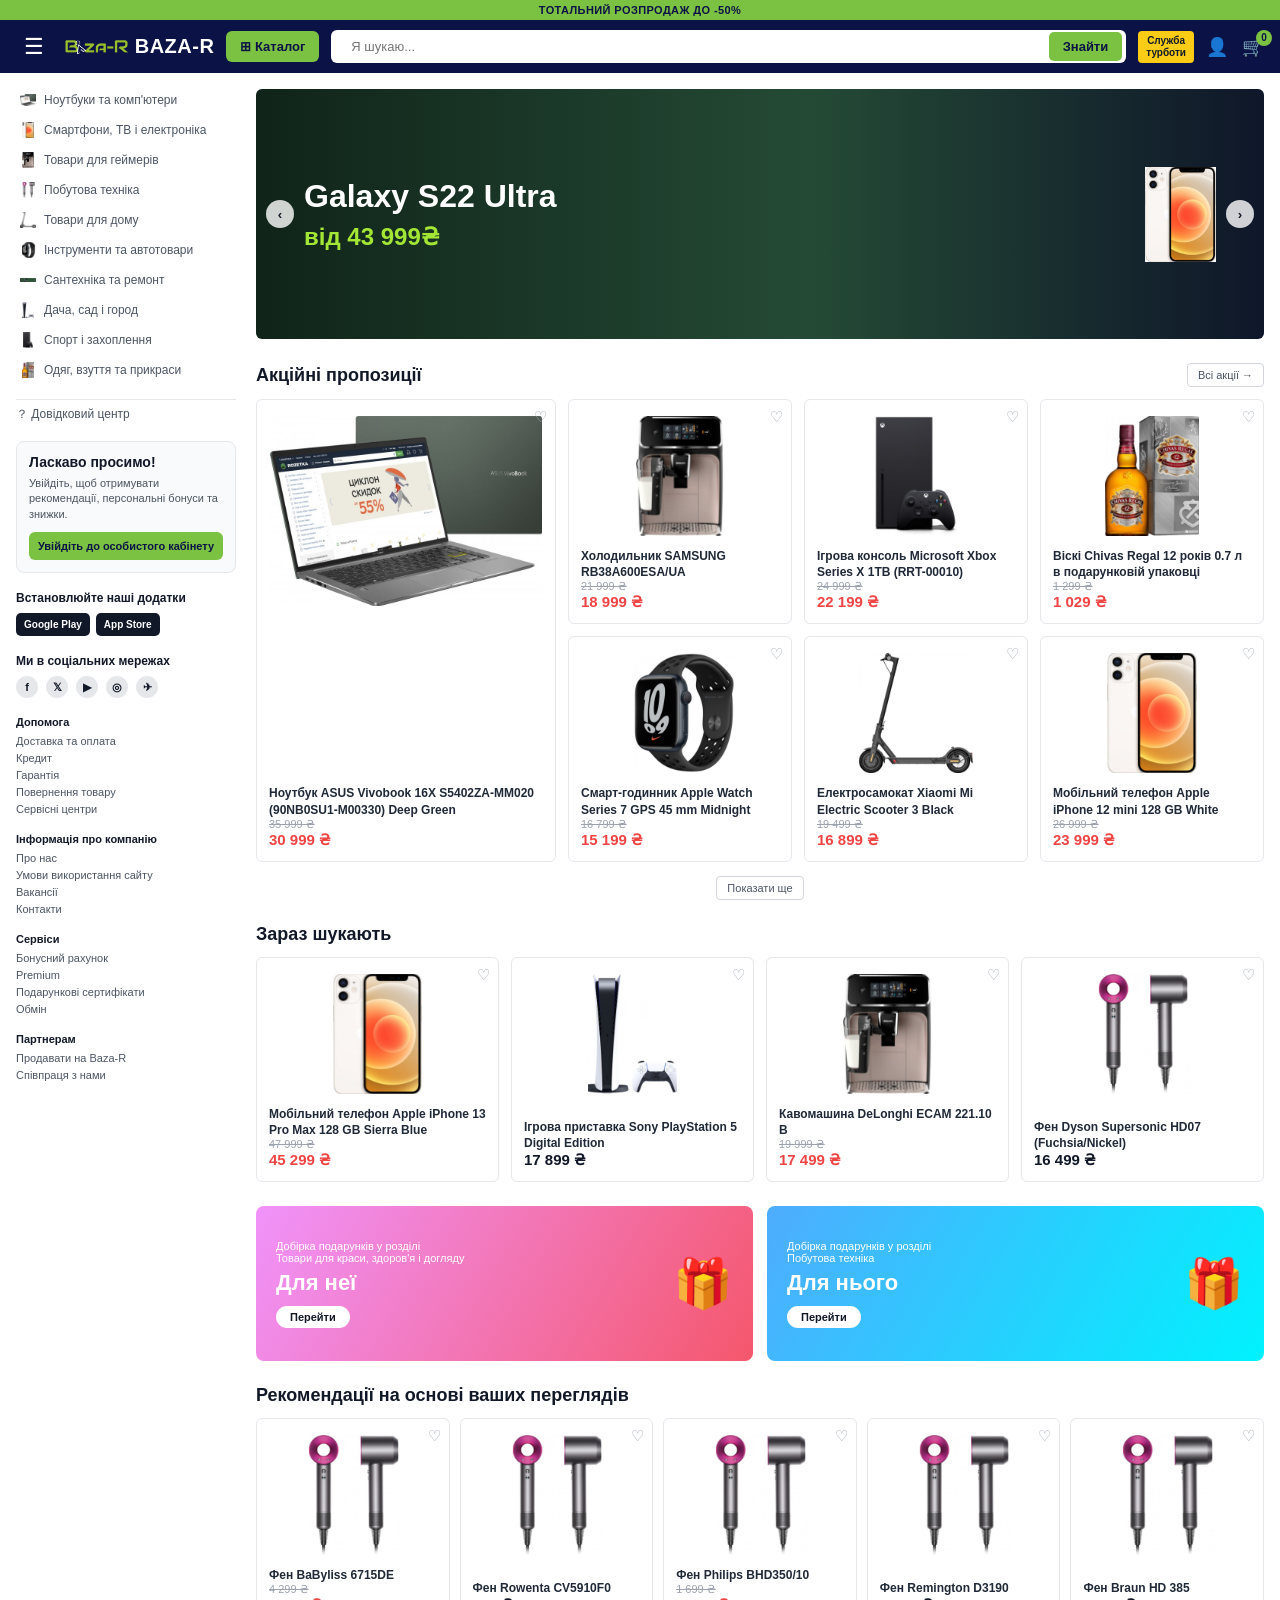
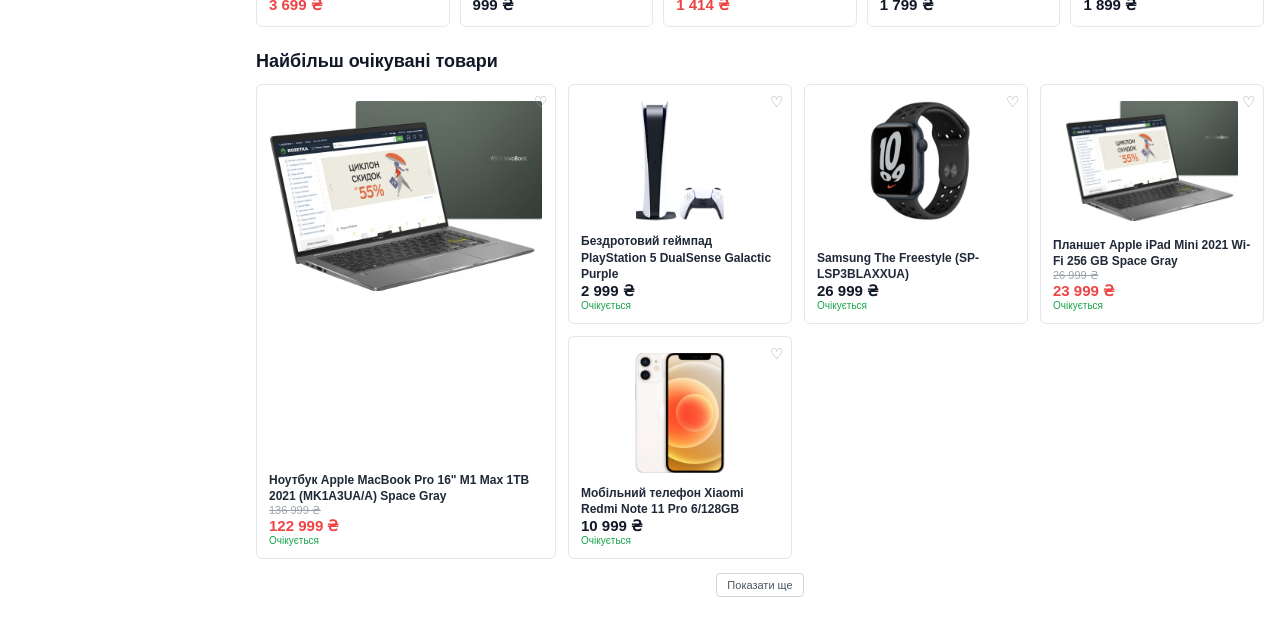
<file: new tema/logo 2/ai baZar.html>
<!DOCTYPE html>
<html lang="uk">
<head>
  <meta charset="UTF-8">
  <meta name="viewport" content="width=device-width, initial-scale=1.0">
  <title>Baza-R — Головна</title>
  <style>
    * {
      box-sizing: border-box;
      margin: 0;
      padding: 0;
    }

    body {
      font-family: Arial, sans-serif;
      background-color: #ffffff;
      color: #111827;
    }

    a {
      color: inherit;
      text-decoration: none;
    }

    /* --- Top Promo Strip --- */
    .top-sale-bar {
      background-color: #7cc242;
      color: #0b1245;
      text-align: center;
      font-size: 11px;
      font-weight: 700;
      padding: 4px 12px;
      letter-spacing: 0.4px;
    }

    /* --- Header --- */
    .site-header {
      background-color: #0b1245;
      color: #ffffff;
      padding: 10px 16px;
      position: sticky;
      top: 0;
      z-index: 500;
    }

    .header-inner {
      max-width: 1360px;
      margin: 0 auto;
      display: flex;
      align-items: center;
      gap: 12px;
    }

    .burger-btn {
      background: transparent;
      border: none;
      color: #ffffff;
      font-size: 22px;
      cursor: pointer;
      padding: 4px 8px;
      line-height: 1;
    }

    .logo-link {
      display: flex;
      align-items: center;
      gap: 6px;
      font-weight: 800;
      font-size: 20px;
      letter-spacing: 0.5px;
      white-space: nowrap;
    }

    .logo-link img {
      height: 26px;
      width: auto;
    }

    .catalog-header-btn {
      background-color: #7cc242;
      color: #0b1245;
      font-weight: 700;
      font-size: 13px;
      padding: 8px 14px;
      border-radius: 6px;
      white-space: nowrap;
    }

    .search-form {
      flex: 1;
      display: flex;
      align-items: center;
      background-color: #ffffff;
      border-radius: 6px;
      padding: 2px 4px 2px 12px;
    }

    .search-form input {
      flex: 1;
      border: none;
      outline: none;
      font-size: 13px;
      color: #111827;
      padding: 6px 8px;
    }

    .search-submit {
      background-color: #7cc242;
      color: #0b1245;
      border: none;
      border-radius: 5px;
      font-weight: 700;
      font-size: 13px;
      padding: 7px 14px;
      cursor: pointer;
    }

    .support-badge {
      font-size: 10px;
      line-height: 1.2;
      text-align: center;
      background-color: #facc15;
      color: #111827;
      font-weight: 700;
      padding: 4px 8px;
      border-radius: 4px;
      white-space: nowrap;
    }

    .header-icons {
      display: flex;
      align-items: center;
      gap: 14px;
      font-size: 18px;
    }

    .cart-link {
      position: relative;
      display: inline-flex;
      align-items: center;
    }

    .cart-count {
      position: absolute;
      top: -6px;
      right: -8px;
      background-color: #7cc242;
      color: #0b1245;
      font-size: 10px;
      font-weight: 700;
      min-width: 16px;
      height: 16px;
      border-radius: 999px;
      display: flex;
      align-items: center;
      justify-content: center;
      padding: 0 4px;
    }

    /* --- Mobile Drawer --- */
    .drawer-overlay {
      display: none;
      position: fixed;
      inset: 0;
      background-color: rgba(0, 0, 0, 0.45);
      z-index: 999;
    }

    .drawer-overlay.is-open {
      display: block;
    }

    .mobile-drawer {
      position: fixed;
      top: 0;
      left: 0;
      width: 100%;
      max-width: 350px;
      height: 100vh;
      overflow-y: auto;
      background-color: #f3f4f6;
      z-index: 1000;
      transform: translateX(-100%);
      transition: transform 0.25s ease;
    }

    .mobile-drawer.is-open {
      transform: translateX(0);
    }

    .black-blue {
      display: flex;
      align-items: center;
      justify-content: space-between;
      gap: 12px;
      padding: 16px;
      background-color: #0b1245;
      color: #ffffff;
    }

    .black-blue a {
      color: #ffffff;
      font-weight: 600;
    }

    .auth-subtext {
      font-size: 12px;
      color: #cbd5e1;
      margin-top: 4px;
    }

    .close-btn {
      background: transparent;
      border: none;
      color: #ffffff;
      font-size: 24px;
      cursor: pointer;
    }

    .gelb {
      display: flex;
      align-items: center;
      justify-content: space-between;
      padding: 12px 16px;
      background-color: goldenrod;
      color: #111827;
      font-weight: 700;
    }

    .menu-card,
    .place,
    .info,
    .help {
      display: flex;
      flex-direction: column;
      gap: 10px;
      margin: 12px;
      padding: 14px 16px;
      background-color: #ffffff;
      border-radius: 10px;
    }

    .place {
      flex-direction: row;
      justify-content: space-between;
      align-items: center;
    }

    /* --- Main Layout --- */
    .layout-wrapper {
      max-width: 1360px;
      margin: 16px auto 40px;
      padding: 0 16px;
      display: grid;
      grid-template-columns: 220px 1fr;
      gap: 20px;
      align-items: start;
    }

    /* --- Left Sidebar --- */
    .sidebar {
      display: flex;
      flex-direction: column;
      gap: 18px;
      font-size: 12px;
      color: #4b5563;
    }

    .sidebar-nav {
      list-style: none;
      display: flex;
      flex-direction: column;
      gap: 8px;
    }

    .sidebar-nav a {
      display: flex;
      align-items: center;
      gap: 8px;
      padding: 3px 4px;
      border-radius: 4px;
    }

    .sidebar-nav a:hover {
      background-color: #f3f4f6;
      color: #0b1245;
    }

    .sidebar-nav img {
      width: 16px;
      height: 16px;
      object-fit: contain;
    }

    .sidebar-help-link {
      display: inline-flex;
      align-items: center;
      gap: 6px;
      padding-top: 6px;
      border-top: 1px solid #e5e7eb;
    }

    .sidebar-auth-box {
      background-color: #f9fafb;
      border: 1px solid #e5e7eb;
      border-radius: 8px;
      padding: 12px;
    }

    .sidebar-auth-box h3 {
      font-size: 14px;
      color: #111827;
      margin-bottom: 6px;
    }

    .sidebar-auth-box p {
      font-size: 11px;
      line-height: 1.4;
      margin-bottom: 10px;
    }

    .sidebar-auth-btn {
      display: block;
      text-align: center;
      background-color: #7cc242;
      color: #0b1245;
      font-weight: 700;
      font-size: 11px;
      padding: 8px;
      border-radius: 6px;
    }

    .sidebar-block h4 {
      font-size: 12px;
      color: #111827;
      margin-bottom: 8px;
    }

    .store-badges {
      display: flex;
      gap: 6px;
      flex-wrap: wrap;
    }

    .store-badge {
      background-color: #111827;
      color: #ffffff;
      font-size: 10px;
      padding: 6px 8px;
      border-radius: 5px;
      font-weight: 600;
    }

    .social-row {
      display: flex;
      gap: 8px;
      flex-wrap: wrap;
    }

    .social-dot {
      width: 22px;
      height: 22px;
      border-radius: 50%;
      background-color: #e5e7eb;
      color: #111827;
      font-size: 11px;
      font-weight: 700;
      display: inline-flex;
      align-items: center;
      justify-content: center;
    }

    .sidebar-links-group {
      display: flex;
      flex-direction: column;
      gap: 5px;
      font-size: 11px;
    }

    .sidebar-links-group strong {
      color: #111827;
      margin-bottom: 2px;
    }

    .sidebar-links-group a:hover {
      text-decoration: underline;
    }

    /* --- Right Content Column --- */
    .main-column {
      display: flex;
      flex-direction: column;
      gap: 24px;
      min-width: 0;
    }

    .hero-banner {
      position: relative;
      border-radius: 6px;
      overflow: hidden;
      background: linear-gradient(90deg, #102419 0%, #244a35 55%, #0f172a 100%);
      color: #ffffff;
      min-height: 250px;
      display: flex;
      align-items: center;
      justify-content: space-between;
      padding: 24px 48px;
    }

    .hero-content h1 {
      font-size: 32px;
      margin-bottom: 8px;
    }

    .hero-price {
      font-size: 24px;
      font-weight: 700;
      color: #a3e635;
    }

    .hero-banner img {
      max-height: 210px;
      width: auto;
      object-fit: contain;
    }

    .slider-arrow {
      position: absolute;
      top: 50%;
      transform: translateY(-50%);
      background: rgba(255, 255, 255, 0.8);
      color: #111827;
      border: none;
      width: 28px;
      height: 28px;
      border-radius: 50%;
      cursor: pointer;
      font-weight: 700;
    }

    .slider-arrow.prev { left: 10px; }
    .slider-arrow.next { right: 10px; }

    .section-header {
      display: flex;
      align-items: center;
      justify-content: space-between;
      margin-bottom: 12px;
    }

    .section-title {
      font-size: 18px;
      font-weight: 700;
      color: #111827;
    }

    .show-all-btn {
      font-size: 11px;
      color: #4b5563;
      border: 1px solid #d1d5db;
      background-color: #ffffff;
      padding: 5px 10px;
      border-radius: 4px;
      cursor: pointer;
    }

    /* --- Featured Grid (1 big left + smaller cards right) --- */
    .featured-layout {
      display: grid;
      grid-template-columns: 300px 1fr;
      gap: 12px;
    }

    .small-cards-grid {
      display: grid;
      grid-template-columns: repeat(3, 1fr);
      gap: 12px;
    }

    .products-row-4 {
      display: grid;
      grid-template-columns: repeat(4, 1fr);
      gap: 12px;
    }

    .products-row-5 {
      display: grid;
      grid-template-columns: repeat(5, 1fr);
      gap: 10px;
    }

    .product-card {
      position: relative;
      border: 1px solid #e5e7eb;
      border-radius: 6px;
      padding: 12px;
      background-color: #ffffff;
      display: flex;
      flex-direction: column;
      justify-content: space-between;
      gap: 8px;
    }

    .wishlist-btn {
      position: absolute;
      top: 8px;
      right: 8px;
      background: transparent;
      border: none;
      font-size: 15px;
      color: #9ca3af;
      cursor: pointer;
    }

    .product-card img {
      width: 100%;
      height: 120px;
      object-fit: contain;
      margin: 4px auto;
    }

    .product-card.is-featured img {
      height: 190px;
    }

    .product-title {
      font-size: 12px;
      line-height: 1.35;
      color: #1f2937;
    }

    .old-price {
      font-size: 11px;
      color: #9ca3af;
      text-decoration: line-through;
    }

    .current-price {
      font-size: 15px;
      font-weight: 700;
      color: #ef4444;
    }

    .current-price.neutral {
      color: #111827;
    }

    .card-footer-note {
      font-size: 10px;
      color: #16a34a;
    }

    /* --- Gifts Banner Row --- */
    .gifts-grid {
      display: grid;
      grid-template-columns: 1fr 1fr;
      gap: 14px;
    }

    .gift-card {
      border-radius: 8px;
      padding: 20px;
      color: #ffffff;
      display: flex;
      align-items: center;
      justify-content: space-between;
      gap: 12px;
      min-height: 155px;
    }

    .gift-card.for-her {
      background: linear-gradient(120deg, #f093fb 0%, #f5576c 100%);
    }

    .gift-card.for-him {
      background: linear-gradient(120deg, #4facfe 0%, #00f2fe 100%);
    }

    .gift-card h3 {
      font-size: 22px;
      margin: 6px 0 10px;
    }

    .gift-card p {
      font-size: 11px;
      max-width: 220px;
    }

    .gift-btn {
      display: inline-block;
      background-color: #ffffff;
      color: #111827;
      font-size: 11px;
      font-weight: 700;
      padding: 5px 14px;
      border-radius: 999px;
    }

    .gift-icon {
      font-size: 48px;
    }

    .center-action-wrap {
      display: flex;
      justify-content: center;
      margin-top: 14px;
    }

    @media (max-width: 1024px) {
      .layout-wrapper {
        grid-template-columns: 1fr;
      }
      .sidebar {
        display: none;
      }
      .featured-layout {
        grid-template-columns: 1fr;
      }
      .small-cards-grid,
      .products-row-4 {
        grid-template-columns: repeat(2, 1fr);
      }
      .products-row-5 {
        grid-template-columns: repeat(2, 1fr);
      }
    }

    @media (max-width: 640px) {
      .catalog-header-btn,
      .support-badge {
        display: none;
      }
      .gifts-grid {
        grid-template-columns: 1fr;
      }
    }
  </style>
</head>
<body>
  <div class="top-sale-bar">ТОТАЛЬНИЙ РОЗПРОДАЖ ДО -50%</div>

  <header class="site-header">
    <div class="header-inner">
      <button type="button" class="burger-btn" id="openDrawer" aria-label="Відкрити меню">☰</button>
      <a href="index.html" class="logo-link">
        <img src="logo.png" alt="BAZA-R">
        <span>BAZA-R</span>
      </a>
      <a href="catalog.html" class="catalog-header-btn">⊞ Каталог</a>
      <form class="search-form" action="catalog.html" method="get">
        <input type="search" name="q" placeholder="Я шукаю...">
        <button type="submit" class="search-submit">Знайти</button>
      </form>
      <div class="support-badge">Служба<br>турботи</div>
      <div class="header-icons">
        <a href="login.html" title="Особистий кабінет">👤</a>
        <a href="paying.html" class="cart-link" title="Кошик">
          🛒
          <span class="cart-count">0</span>
        </a>
      </div>
    </div>
  </header>

  <div class="drawer-overlay" id="drawerOverlay"></div>

  <aside class="mobile-drawer" id="mobileDrawer" aria-label="Мобільне меню">
    <div class="black-blue">
      <div>
        <a href="login.html">Вхід / Реєстрація</a>
        <p class="auth-subtext">Авторизуйтесь для отримання розширених можливостей</p>
      </div>
      <button type="button" class="close-btn" id="closeDrawer" aria-label="Закрити меню">×</button>
    </div>

    <div class="gelb">
      <div>
        <div>PREMIUM</div>
      </div>
      <span>→</span>
    </div>

    <div class="menu-card">
      <a href="catalog.html">Каталог товарів</a>
      <a href="paying.html">Кошик</a>
      <a href="center.html">Довідковий центр</a>
      <a href="tel:+380442221100">+38 044 222 11 00</a>
    </div>

    <div class="place">
      <span>Місто</span>
      <a href="place.html">Одеса ⌄</a>
    </div>

    <div class="info">
      <h3>Інформація про компанію</h3>
      <a href="info.html">Про нас</a>
      <a href="info.html#terms">Умови використання сайту</a>
      <a href="info.html#careers">Вакансії</a>
      <a href="info.html#contacts">Контакти</a>
    </div>

    <div class="help">
      <h3>Допомога</h3>
      <a href="help.html">Доставка та оплата</a>
      <a href="help.html#credit">Кредит</a>
      <a href="help.html#warranty">Гарантія</a>
      <a href="help.html#return">Повернення товару</a>
      <a href="help.html#service">Сервісні центри</a>
    </div>
  </aside>

  <div class="layout-wrapper">
    <aside class="sidebar" aria-label="Бічне меню категорій">
      <ul class="sidebar-nav">
        <li><a href="catalog.html?cat=laptops"><img src="laptop.svg" alt="">Ноутбуки та комп'ютери</a></li>
        <li><a href="catalog.html?cat=phones"><img src="iphone.svg" alt="">Смартфони, ТВ і електроніка</a></li>
        <li><a href="catalog.html?cat=appliances"><img src="coffee-machine.svg" alt="">Товари для геймерів</a></li>
        <li><a href="catalog.html?cat=household"><img src="hair-styler.svg" alt="">Побутова техніка</a></li>
        <li><a href="catalog.html?cat=scooters"><img src="scooter.svg" alt="">Товари для дому</a></li>
        <li><a href="catalog.html?cat=tools"><img src="watch.svg" alt="">Інструменти та автотовари</a></li>
        <li><a href="catalog.html?cat=garden"><img src="imgd3.png" alt="">Сантехніка та ремонт</a></li>
        <li><a href="catalog.html?cat=sport"><img src="playstation.svg" alt="">Дача, сад і город</a></li>
        <li><a href="catalog.html?cat=clothes"><img src="xbox.svg" alt="">Спорт і захоплення</a></li>
        <li><a href="catalog.html?cat=shoes"><img src="whisky.svg" alt="">Одяг, взуття та прикраси</a></li>
      </ul>

      <a href="center.html" class="sidebar-help-link">？ Довідковий центр</a>

      <div class="sidebar-auth-box">
        <h3>Ласкаво просимо!</h3>
        <p>Увійдіть, щоб отримувати рекомендації, персональні бонуси та знижки.</p>
        <a href="login.html" class="sidebar-auth-btn">Увійдіть до особистого кабінету</a>
      </div>

      <div class="sidebar-block">
        <h4>Встановлюйте наші додатки</h4>
        <div class="store-badges">
          <a href="#" class="store-badge">Google Play</a>
          <a href="#" class="store-badge">App Store</a>
        </div>
      </div>

      <div class="sidebar-block">
        <h4>Ми в соціальних мережах</h4>
        <div class="social-row">
          <a href="#" class="social-dot">f</a>
          <a href="#" class="social-dot">𝕏</a>
          <a href="#" class="social-dot">▶</a>
          <a href="#" class="social-dot">◎</a>
          <a href="#" class="social-dot">✈</a>
        </div>
      </div>

      <div class="sidebar-links-group">
        <strong>Допомога</strong>
        <a href="help.html">Доставка та оплата</a>
        <a href="help.html#credit">Кредит</a>
        <a href="help.html#warranty">Гарантія</a>
        <a href="help.html#return">Повернення товару</a>
        <a href="help.html#service">Сервісні центри</a>
      </div>

      <div class="sidebar-links-group">
        <strong>Інформація про компанію</strong>
        <a href="info.html">Про нас</a>
        <a href="info.html#terms">Умови використання сайту</a>
        <a href="info.html#careers">Вакансії</a>
        <a href="info.html#contacts">Контакти</a>
      </div>

      <div class="sidebar-links-group">
        <strong>Сервіси</strong>
        <a href="#">Бонусний рахунок</a>
        <a href="#">Premium</a>
        <a href="#">Подарункові сертифікати</a>
        <a href="#">Обмін</a>
      </div>

      <div class="sidebar-links-group">
        <strong>Партнерам</strong>
        <a href="#">Продавати на Baza-R</a>
        <a href="#">Співпраця з нами</a>
      </div>
    </aside>

    <main class="main-column">
      <section class="hero-banner" aria-label="Головний банер">
        <button type="button" class="slider-arrow prev" aria-label="Попередній">‹</button>
        <div class="hero-content">
          <h1>Galaxy S22 Ultra</h1>
          <div class="hero-price">від 43 999₴</div>
        </div>
        <img src="iphone.svg" alt="Galaxy S22 Ultra">
        <button type="button" class="slider-arrow next" aria-label="Наступний">›</button>
      </section>

      <section aria-labelledby="promo-heading">
        <div class="section-header">
          <h2 class="section-title" id="promo-heading">Акційні пропозиції</h2>
          <button type="button" class="show-all-btn">Всі акції →</button>
        </div>

        <div class="featured-layout">
          <article class="product-card is-featured">
            <button type="button" class="wishlist-btn" aria-label="В обране">♡</button>
            <img src="laptop.svg" alt="Ноутбук ASUS Vivobook 16X">
            <div>
              <h3 class="product-title">Ноутбук ASUS Vivobook 16X S5402ZA-MM020 (90NB0SU1-M00330) Deep Green</h3>
              <div class="old-price">35 999 ₴</div>
              <div class="current-price">30 999 ₴</div>
            </div>
          </article>

          <div class="small-cards-grid">
            <article class="product-card">
              <button type="button" class="wishlist-btn" aria-label="В обране">♡</button>
              <img src="coffee-machine.svg" alt="Холодильник SAMSUNG">
              <div>
                <h3 class="product-title">Холодильник SAMSUNG RB38A600ESA/UA</h3>
                <div class="old-price">21 999 ₴</div>
                <div class="current-price">18 999 ₴</div>
              </div>
            </article>

            <article class="product-card">
              <button type="button" class="wishlist-btn" aria-label="В обране">♡</button>
              <img src="xbox.svg" alt="Ігрова консоль Microsoft Xbox Series X">
              <div>
                <h3 class="product-title">Ігрова консоль Microsoft Xbox Series X 1TB (RRT-00010)</h3>
                <div class="old-price">24 999 ₴</div>
                <div class="current-price">22 199 ₴</div>
              </div>
            </article>

            <article class="product-card">
              <button type="button" class="wishlist-btn" aria-label="В обране">♡</button>
              <img src="whisky.svg" alt="Віскі Chivas Regal 12">
              <div>
                <h3 class="product-title">Віскі Chivas Regal 12 років 0.7 л в подарунковій упаковці</h3>
                <div class="old-price">1 299 ₴</div>
                <div class="current-price">1 029 ₴</div>
              </div>
            </article>

            <article class="product-card">
              <button type="button" class="wishlist-btn" aria-label="В обране">♡</button>
              <img src="watch.svg" alt="Смарт-годинник Apple Watch">
              <div>
                <h3 class="product-title">Смарт-годинник Apple Watch Series 7 GPS 45 mm Midnight</h3>
                <div class="old-price">16 799 ₴</div>
                <div class="current-price">15 199 ₴</div>
              </div>
            </article>

            <article class="product-card">
              <button type="button" class="wishlist-btn" aria-label="В обране">♡</button>
              <img src="scooter.svg" alt="Електросамокат Xiaomi">
              <div>
                <h3 class="product-title">Електросамокат Xiaomi Mi Electric Scooter 3 Black</h3>
                <div class="old-price">19 499 ₴</div>
                <div class="current-price">16 899 ₴</div>
              </div>
            </article>

            <article class="product-card">
              <button type="button" class="wishlist-btn" aria-label="В обране">♡</button>
              <img src="iphone.svg" alt="Мобільний телефон Apple iPhone 12">
              <div>
                <h3 class="product-title">Мобільний телефон Apple iPhone 12 mini 128 GB White</h3>
                <div class="old-price">26 999 ₴</div>
                <div class="current-price">23 999 ₴</div>
              </div>
            </article>
          </div>
        </div>

        <div class="center-action-wrap">
          <button type="button" class="show-all-btn">Показати ще</button>
        </div>
      </section>

      <section aria-labelledby="trending-heading">
        <div class="section-header">
          <h2 class="section-title" id="trending-heading">Зараз шукають</h2>
        </div>
        <div class="products-row-4">
          <article class="product-card">
            <button type="button" class="wishlist-btn" aria-label="В обране">♡</button>
            <img src="iphone.svg" alt="Apple iPhone 13 Pro Max">
            <div>
              <h3 class="product-title">Мобільний телефон Apple iPhone 13 Pro Max 128 GB Sierra Blue</h3>
              <div class="old-price">47 999 ₴</div>
              <div class="current-price">45 299 ₴</div>
            </div>
          </article>
          <article class="product-card">
            <button type="button" class="wishlist-btn" aria-label="В обране">♡</button>
            <img src="playstation.svg" alt="PlayStation 5">
            <div>
              <h3 class="product-title">Ігрова приставка Sony PlayStation 5 Digital Edition</h3>
              <div class="current-price neutral">17 899 ₴</div>
            </div>
          </article>
          <article class="product-card">
            <button type="button" class="wishlist-btn" aria-label="В обране">♡</button>
            <img src="coffee-machine.svg" alt="Кавомашина DeLonghi">
            <div>
              <h3 class="product-title">Кавомашина DeLonghi ECAM 221.10 B</h3>
              <div class="old-price">19 999 ₴</div>
              <div class="current-price">17 499 ₴</div>
            </div>
          </article>
          <article class="product-card">
            <button type="button" class="wishlist-btn" aria-label="В обране">♡</button>
            <img src="hair-styler.svg" alt="Фен Dyson Supersonic">
            <div>
              <h3 class="product-title">Фен Dyson Supersonic HD07 (Fuchsia/Nickel)</h3>
              <div class="current-price neutral">16 499 ₴</div>
            </div>
          </article>
        </div>
      </section>

      <section aria-label="Кращі подарунки">
        <div class="gifts-grid">
          <div class="gift-card for-her">
            <div>
              <p>Добірка подарунків у розділі<br>Товари для краси, здоров'я і догляду</p>
              <h3>Для неї</h3>
              <a href="catalog.html" class="gift-btn">Перейти</a>
            </div>
            <div class="gift-icon">🎁</div>
          </div>

          <div class="gift-card for-him">
            <div>
              <p>Добірка подарунків у розділі<br>Побутова техніка</p>
              <h3>Для нього</h3>
              <a href="catalog.html" class="gift-btn">Перейти</a>
            </div>
            <div class="gift-icon">🎁</div>
          </div>
        </div>
      </section>

      <section aria-labelledby="rec-heading">
        <div class="section-header">
          <h2 class="section-title" id="rec-heading">Рекомендації на основі ваших переглядів</h2>
        </div>
        <div class="products-row-5">
          <article class="product-card">
            <button type="button" class="wishlist-btn" aria-label="В обране">♡</button>
            <img src="hair-styler.svg" alt="Фен BaByliss">
            <div>
              <h3 class="product-title">Фен BaByliss 6715DE</h3>
              <div class="old-price">4 299 ₴</div>
              <div class="current-price">3 699 ₴</div>
            </div>
          </article>
          <article class="product-card">
            <button type="button" class="wishlist-btn" aria-label="В обране">♡</button>
            <img src="hair-styler.svg" alt="Фен Rowenta">
            <div>
              <h3 class="product-title">Фен Rowenta CV5910F0</h3>
              <div class="current-price neutral">999 ₴</div>
            </div>
          </article>
          <article class="product-card">
            <button type="button" class="wishlist-btn" aria-label="В обране">♡</button>
            <img src="hair-styler.svg" alt="Фен Philips">
            <div>
              <h3 class="product-title">Фен Philips BHD350/10</h3>
              <div class="old-price">1 699 ₴</div>
              <div class="current-price">1 414 ₴</div>
            </div>
          </article>
          <article class="product-card">
            <button type="button" class="wishlist-btn" aria-label="В обране">♡</button>
            <img src="hair-styler.svg" alt="Фен Remington">
            <div>
              <h3 class="product-title">Фен Remington D3190</h3>
              <div class="current-price neutral">1 799 ₴</div>
            </div>
          </article>
          <article class="product-card">
            <button type="button" class="wishlist-btn" aria-label="В обране">♡</button>
            <img src="hair-styler.svg" alt="Фен Braun">
            <div>
              <h3 class="product-title">Фен Braun HD 385</h3>
              <div class="current-price neutral">1 899 ₴</div>
            </div>
          </article>
        </div>
      </section>

      <section aria-labelledby="expected-heading">
        <div class="section-header">
          <h2 class="section-title" id="expected-heading">Найбільш очікувані товари</h2>
        </div>

        <div class="featured-layout">
          <article class="product-card is-featured">
            <button type="button" class="wishlist-btn" aria-label="В обране">♡</button>
            <img src="laptop.svg" alt="Apple MacBook Pro 16">
            <div>
              <h3 class="product-title">Ноутбук Apple MacBook Pro 16" M1 Max 1TB 2021 (MK1A3UA/A) Space Gray</h3>
              <div class="old-price">136 999 ₴</div>
              <div class="current-price">122 999 ₴</div>
              <div class="card-footer-note">Очікується</div>
            </div>
          </article>

          <div class="small-cards-grid">
            <article class="product-card">
              <button type="button" class="wishlist-btn" aria-label="В обране">♡</button>
              <img src="playstation.svg" alt="DualSense Galactic Purple">
              <div>
                <h3 class="product-title">Бездротовий геймпад PlayStation 5 DualSense Galactic Purple</h3>
                <div class="current-price neutral">2 999 ₴</div>
                <div class="card-footer-note">Очікується</div>
              </div>
            </article>

            <article class="product-card">
              <button type="button" class="wishlist-btn" aria-label="В обране">♡</button>
              <img src="watch.svg" alt="Samsung The Freestyle">
              <div>
                <h3 class="product-title">Samsung The Freestyle (SP-LSP3BLAXXUA)</h3>
                <div class="current-price neutral">26 999 ₴</div>
                <div class="card-footer-note">Очікується</div>
              </div>
            </article>

            <article class="product-card">
              <button type="button" class="wishlist-btn" aria-label="В обране">♡</button>
              <img src="laptop.svg" alt="Apple iPad Mini 2021">
              <div>
                <h3 class="product-title">Планшет Apple iPad Mini 2021 Wi-Fi 256 GB Space Gray</h3>
                <div class="old-price">26 999 ₴</div>
                <div class="current-price">23 999 ₴</div>
                <div class="card-footer-note">Очікується</div>
              </div>
            </article>

            <article class="product-card">
              <button type="button" class="wishlist-btn" aria-label="В обране">♡</button>
              <img src="iphone.svg" alt="Xiaomi Redmi Note 11 Pro">
              <div>
                <h3 class="product-title">Мобільний телефон Xiaomi Redmi Note 11 Pro 6/128GB</h3>
                <div class="current-price neutral">10 999 ₴</div>
                <div class="card-footer-note">Очікується</div>
              </div>
            </article>
          </div>
        </div>

        <div class="center-action-wrap">
          <button type="button" class="show-all-btn">Показати ще</button>
        </div>
      </section>
    </main>
  </div>

  <script>
    const openBtn = document.getElementById('openDrawer');
    const closeBtn = document.getElementById('closeDrawer');
    const drawer = document.getElementById('mobileDrawer');
    const overlay = document.getElementById('drawerOverlay');

    function openDrawer() {
      drawer.classList.add('is-open');
      overlay.classList.add('is-open');
    }

    function closeDrawer() {
      drawer.classList.remove('is-open');
      overlay.classList.remove('is-open');
    }

    openBtn.addEventListener('click', openDrawer);
    closeBtn.addEventListener('click', closeDrawer);
    overlay.addEventListener('click', closeDrawer);
  </script>
</body>
</html>
</file>
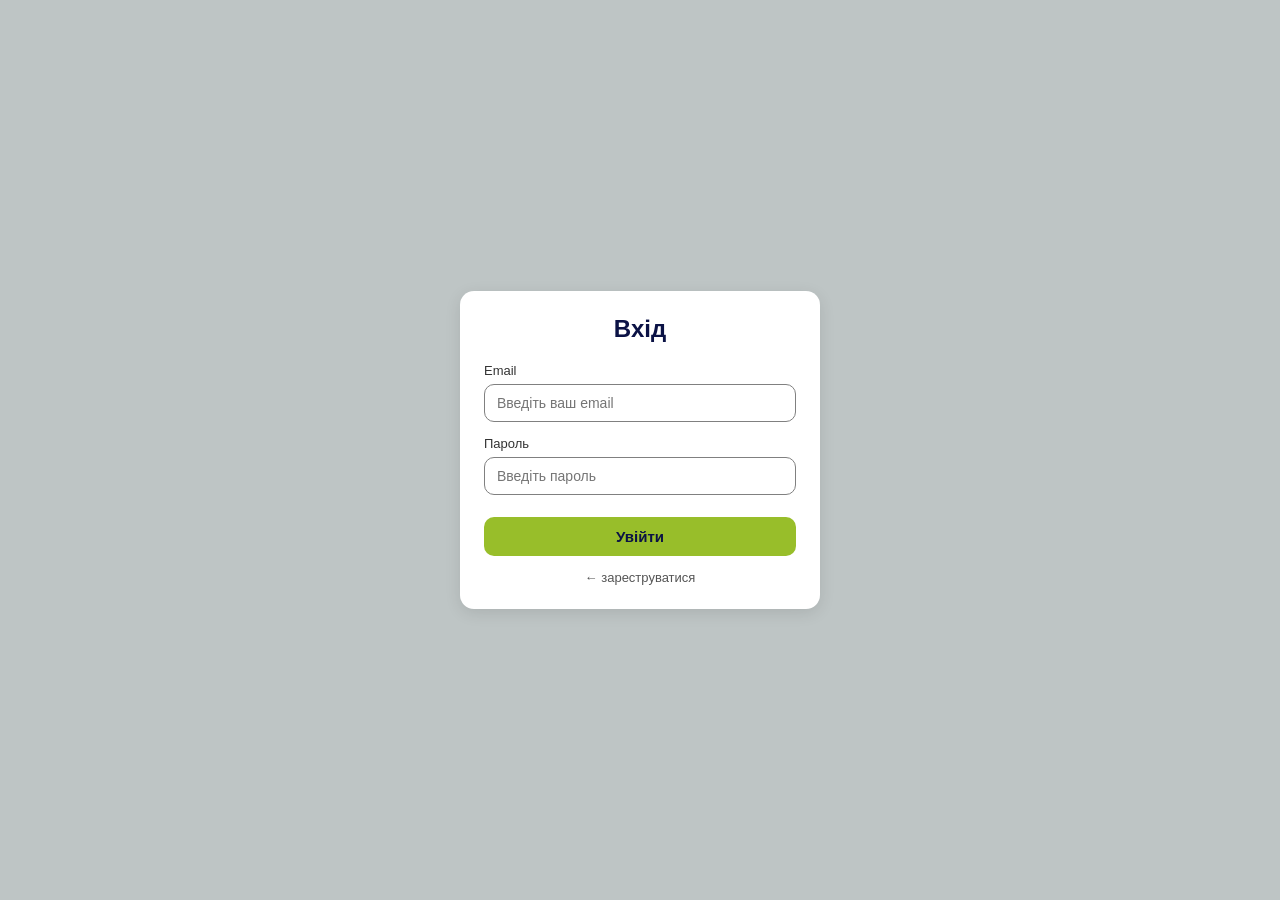
<file: new tema/logo 2/login.html>
<!DOCTYPE html>
<html lang="uk">
<head>
    <meta charset="UTF-8">
    <meta name="viewport" content="width=device-width, initial-scale=1.0">
    <title>Вхід — Baza-R</title>
    <style>
        * {
            box-sizing: border-box;
        }

        body {
            margin: 0;
            min-height: 100vh;
            display: flex;
            align-items: center;
            justify-content: center;
            background-color: rgb(190, 197, 197);
            font-family: "Montserrat", sans-serif;
        }

        .login-card {
            width: 100%;
            max-width: 360px;
            padding: 24px;
            background-color: #fff;
            border-radius: 14px;
            box-shadow: 0 4px 16px rgba(0, 0, 0, 0.1);
        }

        h1 {
            margin: 0 0 20px;
            text-align: center;
            color: #0b1245;
            font-size: 24px;
        }

        .field {
            margin-bottom: 14px;
        }

        .field label {
            display: block;
            margin-bottom: 6px;
            font-size: 13px;
            color: #333;
        }

        .field input {
            width: 100%;
            padding: 10px 12px;
            background-color: white;
            border: 1px solid gray;
            border-radius: 10px;
            font-size: 14px;
            outline: none;
        }

        .field input:focus {
            border-color: #98be2a;
        }

        .submit-btn {
            width: 100%;
            margin-top: 8px;
            padding: 11px;
            border: none;
            border-radius: 10px;
            background-color: #98be2a;
            color: #0b1245;
            font-size: 15px;
            font-weight: 600;
            cursor: pointer;
        }

        .submit-btn:hover {
            background-color: #86a822;
        }

        .back-link {
            display: block;
            margin-top: 14px;
            text-align: center;
            color: #555;
            font-size: 13px;
            text-decoration: none;
        }

        .back-link:hover {
            text-decoration: underline;
        }
    </style>
</head>
<body>

    <form class="login-card" action="index.html">
        <h1>Вхід</h1>

        <div class="field">
            <label for="email">Email</label>
            <input type="email" id="email" placeholder="Введіть ваш email" required>
        </div>

        <div class="field">
            <label for="password">Пароль</label>
            <input type="password" id="password" placeholder="Введіть пароль" required>
        </div>

        <button type="submit" class="submit-btn">Увійти</button>

        <a href="index.html" class="back-link">← зареструватися</a>
    </form>

</body>
</html>
</file>
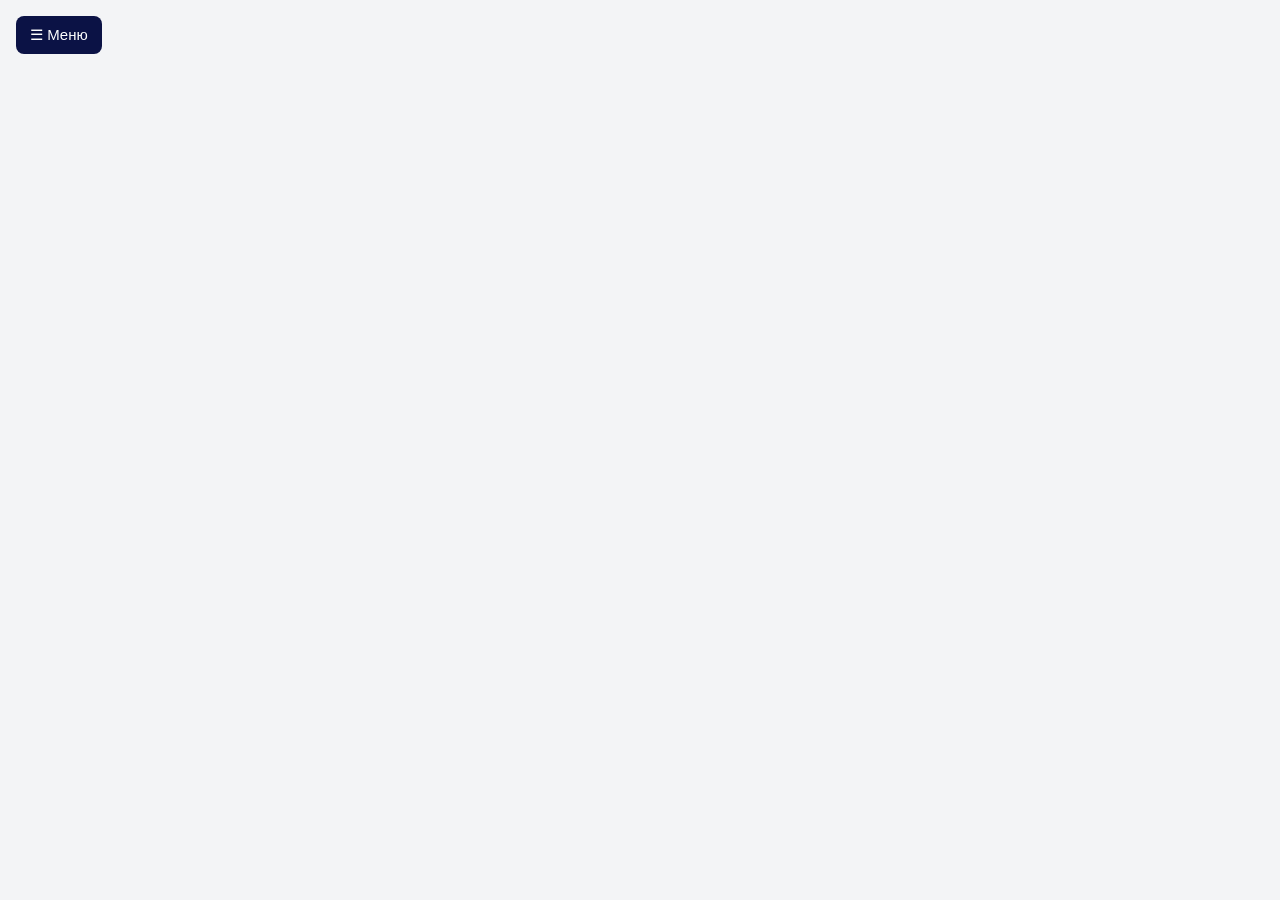
<file: new tema/logo 2/regest.html>
<!DOCTYPE html>
<html lang="uk">
<head>
  <meta charset="UTF-8">
  <meta name="viewport" content="width=device-width, initial-scale=1.0">
  <title>regest</title>
  <style>
    * {
      box-sizing: border-box;
      margin: 0;
      padding: 0;
    }

    body {
      font-family: Arial, sans-serif;
      background-color: #f3f4f6;
      color: #111827;
    }

    .open-drawer-btn {
      margin: 16px;
      padding: 10px 14px;
      border: none;
      border-radius: 8px;
      background-color: #0b1245;
      color: #ffffff;
      font-size: 15px;
      cursor: pointer;
    }

    .drawer-overlay {
      display: none;
      position: fixed;
      inset: 0;
      background-color: rgba(0, 0, 0, 0.45);
      z-index: 999;
    }

    .drawer-overlay.is-open {
      display: block;
    }

    .mobile-drawer {
      position: fixed;
      top: 0;
      left: 0;
      width: 100%;
      max-width: 360px;
      height: 100vh;
      overflow-y: auto;
      background-color: #f3f4f6;
      z-index: 1000;
      transform: translateX(-100%);
      transition: transform 0.25s ease;
    }

    .mobile-drawer.is-open {
      transform: translateX(0);
    }

    .black-blue {
      display: flex;
      align-items: center;
      justify-content: space-between;
      gap: 12px;
      padding: 16px;
      background-color: #0b1245;
      color: #ffffff;
    }

    .black-blue a {
      color: #ffffff;
      text-decoration: none;
      font-weight: 600;
    }

    .black-blue a:hover {
      text-decoration: underline;
    }

    .auth-subtext {
      font-size: 12px;
      color: #cbd5e1;
      margin-top: 4px;
    }

    .close-btn {
      background: transparent;
      border: none;
      color: #ffffff;
      font-size: 24px;
      line-height: 1;
      cursor: pointer;
      padding: 4px 8px;
    }

    .gelb {
      display: flex;
      align-items: center;
      justify-content: space-between;
      gap: 10px;
      padding: 12px 16px;
      background-color: goldenrod;
      color: #111827;
      font-weight: 700;
    }

    .gelb-sub {
      font-size: 12px;
      font-weight: 500;
    }

    .menu-card,
    .place,
    .info,
    .help {
      display: flex;
      flex-direction: column;
      gap: 10px;
      margin: 12px;
      padding: 14px 16px;
      background-color: #ffffff;
      border-radius: 12px;
      box-shadow: 0 1px 3px rgba(0, 0, 0, 0.06);
    }

    .menu-card a,
    .place a,
    .info a,
    .help a {
      color: #111827;
      text-decoration: none;
      font-size: 14px;
    }

    .menu-card a:hover,
    .place a:hover,
    .info a:hover,
    .help a:hover {
      color: #0b1245;
    }

    .place {
      flex-direction: row;
      align-items: center;
      justify-content: space-between;
    }

    .info h3,
    .help h3 {
      font-size: 15px;
      margin-bottom: 2px;
    }
  </style>
</head>
<body>
  <button type="button" class="open-drawer-btn" id="openDrawer">☰ Меню</button>
  <div class="drawer-overlay" id="drawerOverlay"></div>

  <aside class="mobile-drawer" id="mobileDrawer" aria-label="Мобільне меню">
    <div class="black-blue">
      <div>
        <a href="login.html">Вхід / Реєстрація</a>
        <p class="auth-subtext">Авторизуйтесь для отримання розширених можливостей</p>
      </div>
      <button type="button" class="close-btn" id="closeDrawer" aria-label="Закрити меню">×</button>
    </div>

    <div class="gelb">
      <div>
        <div>PREMIUM</div>
        <div class="gelb-sub">Безкоштовна доставка весь рік</div>
      </div>
      <span>→</span>
    </div>

    <div class="menu-card">
      <a href="catalog.html">Каталог товарів</a>
      <a href="paying.html">Кошик</a>
      <a href="center.html">Довідковий центр</a>
      <a href="tel:+380442221100">+38 044 222 11 00</a>
    </div>

    <div class="place">
      <span>Місто</span>
      <a href="place.html">Одеса ⌄</a>
    </div>

    <div class="info">
      <h3>Інформація про компанію</h3>
      <a href="info.html">Про нас</a>
      <a href="info.html#terms">Умови використання сайту</a>
      <a href="info.html#careers">Вакансії</a>
      <a href="info.html#contacts">Контакти</a>
    </div>

    <div class="help">
      <h3>Допомога</h3>
      <a href="help.html">Доставка та оплата</a>
      <a href="help.html#credit">Кредит</a>
      <a href="help.html#warranty">Гарантія</a>
      <a href="help.html#return">Повернення товару</a>
      <a href="help.html#service">Сервісні центри</a>
    </div>
  </aside>

  <header>
    <!-- Сюда при желании можно перенести кнопку открытия меню -->
  </header>

  <script>
    const openBtn = document.getElementById('openDrawer');
    const closeBtn = document.getElementById('closeDrawer');
    const drawer = document.getElementById('mobileDrawer');
    const overlay = document.getElementById('drawerOverlay');

    function openDrawer() {
      drawer.classList.add('is-open');
      overlay.classList.add('is-open');
    }

    function closeDrawer() {
      drawer.classList.remove('is-open');
      overlay.classList.remove('is-open');
    }

    openBtn.addEventListener('click', openDrawer);
    closeBtn.addEventListener('click', closeDrawer);
    overlay.addEventListener('click', closeDrawer);
  </script>
</body>
</html>
</file>
<file: new tema/site.css>
* {
    box-sizing: border-box;
}

body {
    margin: 0;
    background: #f5f5f5;
    font-family: "Montserrat", sans-serif;
}

.site-header {
    width: 100%;
    border: 1px solid #98be2a;
}

.header-action {
    display: flex;
    height: 19px;
    align-items: center;
    justify-content: center;
    background: #98be2a;
    color: #080d2c;
    font-size: 10px;
    font-weight: 500;
    line-height: 1;
}

.header-nav {
    display: flex;
    height: 39px;
    align-items: center;
    gap: clamp(14px, 2.4vw, 36px);
    padding: 0 2.8%;
    background: #0b1245;
}

.icon-button {
    position: relative;
    display: grid;
    flex: 0 0 auto;
    place-items: center;
    padding: 0;
    border: 0;
    background: transparent;
    color: #fff;
}

.icon-button svg {
    width: 16px;
    height: 16px;
    fill: none;
    stroke: currentColor;
    stroke-linecap: round;
    stroke-linejoin: round;
    stroke-width: 1.5;
}

.menu-button {
    width: 18px;
}

.menu-button svg {
    width: 12px;
    height: 12px;
    stroke-width: 1.2;
}

.brand {
    display: flex;
    flex: 0 0 auto;
    align-items: center;
    margin-right: clamp(20px, 3.2vw, 48px);
}

.brand img {
    display: block;
    width: 64px;
    height: auto;
}

.catalog-button {
    display: flex;
    flex: 0 0 auto;
    height: 23px;
    align-items: center;
    gap: 5px;
    padding: 0 10px 0 5px;
    border-radius: 14px;
    background: #98be2a;
    color: #10152d;
    font-size: 9px;
}

.catalog-icon {
    display: grid;
    width: 18px;
    height: 19px;
    place-items: center;
    border-radius: 3px;
    background: #98be2a;
}

.catalog-icon svg {
    width: 15px;
    height: 15px;
    fill: #0b1245;
}

.search {
    display: flex;
    min-width: 120px;
    height: 22px;
    flex: 1 1 auto;
    align-items: center;
    overflow: hidden;
    border-radius: 14px;
    background: #fff;
}

.search-icon {
    width: 13px;
    height: 13px;
    flex: 0 0 auto;
    margin-left: 11px;
    fill: none;
    stroke: #929292;
    stroke-linecap: round;
    stroke-width: 1.5;
}

.search-placeholder {
    width: 100%;
    min-width: 0;
    padding: 0 7px;
    color: #aaa;
    font-size: 9px;
    white-space: nowrap;
}

.voice-button {
    display: grid;
    width: 22px;
    height: 100%;
    flex: 0 0 auto;
    place-items: center;
    padding: 0;
    border: 0;
    border-left: 1px solid #e8e8e8;
    background: #fff;
}

.voice-button svg {
    width: 10px;
    height: 13px;
    fill: none;
    stroke: #333;
    stroke-linecap: round;
    stroke-linejoin: round;
    stroke-width: 1.4;
}

.search-submit {
    height: 22px;
    flex: 0 0 auto;
    padding: 0 11px;
    border: 0;
    border-radius: 0 14px 14px 0;
    background: #98be2a;
    color: #151a2e;
    font-size: 9px;
}

.premium-button {
    display: flex;
    flex: 0 0 auto;
    flex-direction: column;
    align-items: center;
    gap: 1px;
    padding: 0;
    border: 0;
    background: transparent;
    color: #fff;
    font-size: 6px;
    line-height: 1.05;
}

.premium-button strong {
    padding: 2px 6px;
    border-radius: 7px;
    background: #ffec00;
    color: #17172a;
    font-size: 6px;
    font-weight: 600;
}

.account-button {
    margin-left: auto;
}

.cart-button {
    margin-left: -23px;
}

.cart-button svg {
    width: 17px;
    height: 17px;
}

.cart-count {
    position: absolute;
    top: -4px;
    right: -5px;
    display: grid;
    width: 10px;
    height: 10px;
    place-items: center;
    border-radius: 50%;
    background: #98be2a;
    color: #0b1245;
    font-size: 7px;
    line-height: 1;
}
</file>
<file: new tema/logo 2/site.css>
* {
    box-sizing: border-box;
}

body {
    margin: 0;
    background: #f5f5f5;
    font-family: "Montserrat", sans-serif;
}

.site-header {
    width: 100%;
    border: 1px solid #98be2a;
}

.header-action {
    display: flex;
    height: 12px;
    align-items: center;
    justify-content: center;
    background: #98be2a;
    color: #080d2c;
    font-size: clamp(6px, .55vw, 8px);
    font-weight: 500;
    line-height: 1;
}

.header-nav {
    display: flex;
    height: 38px;
    align-items: center;
    gap: clamp(14px, 2.4vw, 36px);
    padding: 0 2.8%;
    background: #0b1245;
}

.icon-button {
    position: relative;
    display: grid;
    flex: 0 0 auto;
    place-items: center;
    padding: 0;
    border: 0;
    background: transparent;
    color: #fff;
}

.icon-button svg {
    width: 16px;
    height: 16px;
    fill: none;
    stroke: currentColor;
    stroke-linecap: round;
    stroke-linejoin: round;
    stroke-width: 1.5;
}

.menu-button {
    width: 18px;
}

.menu-button svg {
    width: 12px;
    height: 12px;
    stroke-width: 1.2;
}

.brand {
    display: flex;
    flex: 0 0 auto;
    align-items: center;
    margin-right: clamp(20px, 3.2vw, 48px);
}

.brand img {
    display: block;
    width: clamp(42px, 4vw, 64px);
    height: auto;
}

.catalog-button {
    display: flex;
    flex: 0 0 auto;
    height: 23px;
    align-items: center;
    gap: 5px;
    padding: 0 10px 0 5px;
    border-radius: 14px;
    background: #98be2a;
    color: #10152d;
    font-size: 9px;
}

.catalog-icon {
    display: grid;
    width: 18px;
    height: 19px;
    place-items: center;
    border-radius: 3px;
    background: #98be2a;
}

.catalog-icon svg {
    width: 15px;
    height: 15px;
    fill: #0b1245;
}

.search {
    display: flex;
    min-width: 120px;
    height: 22px;
    flex: 1 1 auto;
    align-items: center;
    overflow: hidden;
    border-radius: 14px;
    background: #fff;
}

.search-icon {
    width: 13px;
    height: 13px;
    flex: 0 0 auto;
    margin-left: 11px;
    fill: none;
    stroke: #929292;
    stroke-linecap: round;
    stroke-width: 1.5;
}

.search-placeholder {
    width: 100%;
    min-width: 0;
    padding: 0 7px;
    color: #aaa;
    font-size: 9px;
    white-space: nowrap;
}

.voice-button {
    display: grid;
    width: 22px;
    height: 100%;
    flex: 0 0 auto;
    place-items: center;
    padding: 0;
    border: 0;
    border-left: 1px solid #e8e8e8;
    background: #fff;
}

.voice-button svg {
    width: 10px;
    height: 13px;
    fill: none;
    stroke: #333;
    stroke-linecap: round;
    stroke-linejoin: round;
    stroke-width: 1.4;
}

.search-submit {
    height: 22px;
    flex: 0 0 auto;
    padding: 0 11px;
    border: 0;
    border-radius: 0 14px 14px 0;
    background: #98be2a;
    color: #151a2e;
    font-size: 9px;
}

.premium-button {
    display: flex;
    flex: 0 0 auto;
    flex-direction: column;
    align-items: center;
    gap: 1px;
    padding: 0;
    border: 0;
    background: transparent;
    color: #fff;
    font-size: 6px;
    line-height: 1.05;
}

.premium-button strong {
    padding: 2px 6px;
    border-radius: 7px;
    background: #ffec00;
    color: #17172a;
    font-size: 6px;
    font-weight: 600;
}

.account-button {
    margin-left: auto;
}

.cart-button {
    margin-left: -23px;
}

.cart-button svg {
    width: 17px;
    height: 17px;
}

.cart-count {
    position: absolute;
    top: -4px;
    right: -5px;
    display: grid;
    width: 10px;
    height: 10px;
    place-items: center;
    border-radius: 50%;
    background: #98be2a;
    color: #0b1245;
    font-size: 7px;
    line-height: 1;
}



.catalog {
    display: flex;
    flex-direction: column;
    justify-content: space-evenly;
    width: 100%;
    height: clamp(236px, calc(50vw - 148px), 627px);
    margin: 8px 0 0;
    padding: 4px;
    border: 1px solid #dadada;
    border-radius: 8px;
}
.catalog a {
    min-height: 0;
    color: #000;
    display: flex;
    flex-direction: row;
    align-items: center;
    gap: clamp(3px, .5vw, 8px);
    padding: 1px clamp(3px, .6vw, 10px);
    text-decoration: none;
}
.catalog a:hover {
    background-color: #dadada;
}
.catalog a svg {
    width: clamp(11px, 1.55vw, 25px);
    height: clamp(11px, 1.55vw, 25px);
    flex: 0 0 clamp(11px, 1.55vw, 25px);
}
.catalog a p {
    min-width: 0;
    flex: 1;
    margin: 0;
    padding: 0;
    font-size: clamp(7px, .85vw, 13px);
    line-height: 1.1;
}

.left-info {
    width: 100%;
    margin: 8px 0 0;
}

.help-card,
.about-card,
.sidebar-app,
.footer-card {
    border: 1px solid #dadada;
    border-radius: 8px;
    background: #fff;
}

.aside-title {
    margin: 0 0 5px;
    padding: 5px 4px;
    border: 1px solid #dadada;
    border-radius: 7px;
    background: #fff;
    color: #555;
    font-size: clamp(8px, .75vw, 12px);
    font-weight: 500;
    text-align: center;
}

.help-card {
    min-height: clamp(75px, 9.5vw, 150px);
    padding: clamp(7px, 1vw, 14px) 8px;
    text-align: center;
}

.help-card h3 {
    margin: 0 0 5px;
    color: #333;
    font-size: clamp(9px, .85vw, 13px);
    font-weight: 600;
}

.help-card .help-text {
    margin: 4px 0;
    color: #5e5e5e;
    font-size: clamp(7px, .65vw, 10px);
    line-height: 1.25;
}

.support-button {
    display: inline-flex;
    min-height: clamp(16px, 1.5vw, 23px);
    align-items: center;
    margin-top: 4px;
    padding: 0 8px;
    border-radius: 12px;
    background: #98be2a;
    color: #1d2420;
    font-size: clamp(6px, .55vw, 9px);
    font-weight: 600;
    text-decoration: none;
}

.sidebar-app {
    margin-top: 7px;
    padding: 7px 6px;
    text-align: center;
}

.sidebar-app p,
.about-card {
    color: #3d3d3d;
}

.sidebar-app p,
.about-card p {
    margin: 0 0 6px;
    font-size: clamp(7px, .6vw, 9px);
    line-height: 1.25;
}

.about-card {
    display: flex;
    min-height: 36px;
    align-items: center;
    justify-content: space-between;
    gap: 4px;
    margin-top: 7px;
    padding: 6px;
}

.about-card p {
    margin: 0;
}

.footer-button {
    display: inline-flex;
    height: 18px;
    align-items: center;
    padding: 0 10px;
    border: 1px solid #e1e1e1;
    border-radius: 9px;
    color: #3d3d3d;
    font-size: 9px;
    text-decoration: none;
}

.social-links {
    display: flex;
    gap: clamp(3px, .5vw, 8px);
}

.social-links a {
    display: grid;
    width: clamp(13px, 1.1vw, 18px);
    height: clamp(13px, 1.1vw, 18px);
    place-items: center;
    border: 1px solid #dadada;
    border-radius: 50%;
    color: #555;
    font-size: clamp(7px, .65vw, 10px);
    text-decoration: none;
}

.footer-card {
    margin-top: 7px;
    padding: clamp(7px, .8vw, 12px);
}

.footer-card h3 {
    margin: 8px 0 4px;
    color: #333;
    font-size: clamp(7px, .65vw, 10px);
}

.footer-card h3:first-child {
    margin-top: 0;
}

.footer-card > a {
    display: block;
    margin: 3px 0;
    color: #666;
    font-size: clamp(6px, .6vw, 9px);
    text-decoration: none;
}

.stores {
    display: flex;
    gap: 6px;
}

.stores a {
    display: flex;
    width: clamp(48px, 5.2vw, 82px);
    height: clamp(17px, 1.65vw, 26px);
    align-items: center;
    gap: 3px;
    border: 1px solid #d8d8d8;
    border-radius: 4px;
    color: #333;
    font-size: 8px;
    text-decoration: none;
}

.stores a span {
    font-size: clamp(5px, .45vw, 7px);
}

.payments {
    display: flex;
    gap: 6px;
}

.payments span {
    padding: 3px 5px;
    border: 1px solid #ddd;
    border-radius: 3px;
    color: #555;
    font-size: clamp(5px, .45vw, 7px);
}

.main {
    display: grid;
    grid-template-columns: clamp(120px, 16vw, 240px) minmax(0, 1fr);
    gap: clamp(16px, 2vw, 30px);
    max-width: 1540px;
    margin: 0 auto;
    padding: 0 clamp(16px, 7vw, 56px) 0 clamp(16px, 3vw, 32px);
    align-items: start;
}

.left-section {
    position: static;
    min-width: 0;
}

.right-section {
    position: relative;
    min-width: 0;
    margin: 6px 0 30px;
}

.carousel {
    position: relative;
    margin-top: 0;
}
.carousel img {
    width: 90%;
}
.right-section {
    position: relative;
    width: auto;
    max-width: none;
    margin: 6px 0 30px;
}

.right-section .carousel {
    position: relative;
    width: 100%;
    height: auto;
    aspect-ratio: 3.65 / 1;
    max-height: 340px;
    overflow: hidden;
    border: clamp(4px, .75vw, 12px) solid #fff;
    border-radius: 0;
    background: #fff;
}

.right-section .carousel img {
    display: block;
    width: 100%;
    height: 100%;
    object-fit: cover;
}

.right-section .carousel > span {
    position: absolute;
    z-index: 2;
    top: 50%;
    left: 12px;
    display: block;
    width: 9px;
    height: 34px;
    transform: translateY(-50%);
    border: 0;
    border-radius: 0;
    background: transparent;
}

.right-section .carousel > span.right-arrow {
    right: 12px;
    left: auto;
}



.discounts {
    margin-top: 9px;
}

.discounts-header {
    display: flex;
    align-items: center;
    justify-content: space-between;
    margin-bottom: 5px;
}

.discounts-header h2 {
    margin: 0;
    font-size: clamp(8px, 1vw, 15px);
    font-weight: 500;
}

.all-discounts {
    display: flex;
    min-width: clamp(75px, 7.5vw, 120px);
    height: clamp(24px, 1.9vw, 30px);
    align-items: center;
    justify-content: center;
    gap: 5px;
    border: 1px solid #e4e4e4;
    border-radius: 18px;
    background: #fff;
    color: #555;
    font-size: clamp(6px, .65vw, 10px);
    text-decoration: none;
}

.all-discounts span {
    color: #999;
}

.discounts-grid {
    display: grid;
    grid-template-columns: 1.75fr .8fr 1.08fr 1fr;
    grid-template-rows: repeat(2, clamp(114px, 14.7vw, 190px));
    gap: clamp(4px, .5vw, 8px);
}

.product-card {
    position: relative;
    display: flex;
    min-width: 0;
    flex-direction: column;
    overflow: hidden;
    border: 1px solid #dedede;
    border-radius: 10px;
    background: #fff;
    color: #333;
}

.product-card-svg-frame {
    border: 0;
    background-color: transparent;
    background-image: url("data:image/svg+xml,%3Csvg xmlns='http://www.w3.org/2000/svg' width='241' height='289' viewBox='0 0 241 289' fill='none'%3E%3Crect x='.25' y='.25' width='240.5' height='288.5' rx='11.75' fill='white' stroke-width='.5' stroke='%23A6A5A5'/%3E%3C/svg%3E");
    background-repeat: no-repeat;
    background-size: 100% 100%;
}

.product-card-featured {
    grid-row: span 2;
}

.favorite-button {
    position: absolute;
    z-index: 1;
    top: 10px;
    right: 10px;
    display: grid;
    width: 25px;
    height: 25px;
    place-items: center;
    padding: 0;
    border: 0;
    background: transparent;
    color: #737ca8;
    cursor: pointer;
}

.favorite-button svg {
    width: 21px;
    height: 21px;
    fill: none;
    stroke: currentColor;
    stroke-linecap: round;
    stroke-linejoin: round;
    stroke-width: 1.5;
}

.favorite-button:hover {
    color: #e25d67;
}

.product-art {
    display: grid;
    min-height: 0;
    flex: 1 1 auto;
    place-items: center;
    padding: 10px 24px 2px;
}

.product-art svg {
    display: block;
    width: 100%;
    height: 100%;
    max-height: 145px;
}

.product-art img {
    display: block;
    width: 100%;
    height: 100%;
    max-height: 145px;
    object-fit: contain;
}

.product-card-featured .product-art {
    flex: 1 1 65%;
    padding: 25px 25px 0;
}

.product-card-featured .product-art svg {
    max-height: 250px;
}

.product-card-featured .product-art img {
    max-height: 250px;
}

.product-details {
    padding: 5px 12px 10px;
}

.product-details h3 {
    display: -webkit-box;
    overflow: hidden;
    margin: 0 0 7px;
    color: #333;
    font-size: 10px;
    font-weight: 400;
    line-height: 1.3;
    -webkit-box-orient: vertical;
    -webkit-line-clamp: 3;
}

.old-price,
.sale-price {
    margin: 0;
    font-size: 9px;
}

.old-price {
    margin-bottom: 3px;
    color: #aaa;
    text-decoration: line-through;
}

.sale-price {
    color: #fa4747;
    font-size: 12px;
}

.product-card-featured .product-details {
    padding: 8px 26px 18px;
}

.product-card-featured .product-details h3 {
    margin-bottom: 14px;
    font-size: 14px;
    -webkit-line-clamp: 3;
}

.product-card-featured .old-price {
    margin-bottom: 8px;
    font-size: 11px;
}

.product-card-featured .sale-price {
    font-size: 22px;
}

.phone-column {
    display: flex;
    min-width: 0;
    min-height: 0;
    flex-direction: column;
    gap: 4px;
}

.phone-column .product-card {
    min-height: 0;
    flex: 1 1 auto;
}

.show-more {
    display: grid;
    min-height: 20px;
    flex: 0 0 auto;
    place-items: center;
    border: 1px solid #dedede;
    border-radius: 8px;
    background: #fff;
    color: #555;
    font-size: 10px;
    text-decoration: none;
}

.show-more:hover,
.all-discounts:hover {
    background: #f8f8f8;
}

.trending-section,
.gift-section {
    margin-top: 20px;
}

.trending-section > h2,
.gift-section > h2 {
    margin: 0 0 9px;
    color: #242424;
    font-size: clamp(8px, 1vw, 15px);
    font-weight: 500;
}

.trending-grid {
    display: grid;
    grid-template-columns: repeat(5, minmax(0, 1fr));
    gap: 7px;
}

.trending-card {
    display: flex;
    min-width: 0;
    height: clamp(110px, 15vw, 190px);
    flex-direction: column;
    overflow: hidden;
    padding: 5px 7px 7px;
    border: 1px solid #dedede;
    border-radius: 8px;
    background: #fff;
}

.trend-art {
    display: grid;
    min-height: 0;
    flex: 1 1 auto;
    place-items: center;
}

.trend-art svg {
    display: block;
    width: 100%;
    height: 100%;
    max-height: 105px;
}

.trend-art img {
    display: block;
    width: 100%;
    height: 100%;
    max-height: 105px;
    object-fit: contain;
}

.trending-card p {
    display: -webkit-box;
    overflow: hidden;
    min-height: 2.4em;
    margin: 4px 0;
    color: #4a4a4a;
    font-size: clamp(6px, .65vw, 10px);
    line-height: 1.2;
    -webkit-box-orient: vertical;
    -webkit-line-clamp: 2;
}

.trending-card .sale-price {
    font-size: clamp(7px, .7vw, 11px);
}

.gift-grid {
    display: grid;
    grid-template-columns: repeat(2, minmax(0, 1fr));
    gap: 8px;
}

.gift-banner {
    position: relative;
    display: flex;
    min-width: 0;
    min-height: clamp(110px, 15vw, 230px);
    align-items: center;
    justify-content: space-between;
    overflow: hidden;
    padding: 10px clamp(10px, 1.5vw, 24px);
    border-radius: 8px;
    color: #fff;
}

.gift-for-her {
    background: #f49da1;
}

.gift-for-him {
    background: #78c8e5;
}

.gift-copy {
    position: relative;
    z-index: 1;
    display: flex;
    height: 100%;
    flex-direction: column;
    align-items: flex-start;
}

.gift-copy p {
    margin: 0 0 3px;
    font-size: clamp(7px, .7vw, 11px);
    line-height: 1.2;
}

.gift-copy h3 {
    margin: auto 0 6px;
    align-self: center;
    font-size: clamp(17px, 2vw, 30px);
    font-style: italic;
    font-weight: 600;
}

.gift-copy a {
    min-width: 70px;
    align-self: center;
    padding: 5px 12px;
    border-radius: 14px;
    background: #fff;
    color: #444;
    font-size: clamp(7px, .6vw, 9px);
    text-align: center;
    text-decoration: none;
}

.gift-art {
    width: 38%;
    height: 90%;
    max-height: 190px;
    flex: 0 0 auto;
}


/* Базовые стили (десктоп) */
.gift-banner,
.about-card {
  display: flex;
  align-items: center;
  gap: 20px;
}

@media (max-width: 768px) {
    .header-nav {
        height: auto;
        flex-wrap: wrap;
        gap: 8px 10px;
        padding: 8px 12px;
    }

    .brand {
        margin-right: auto;
    }

    .brand img {
        width: 54px;
    }

    .premium-button {
        display: none;
    }

    .account-button,
    .cart-button {
        margin-left: 0;
    }

    .catalog-button {
        order: 4;
        height: 28px;
        font-size: 11px;
    }

    .search {
        order: 5;
        flex: 1 1 60%;
        height: 28px;
    }

    .main {
        grid-template-columns: 1fr;
        padding: 0 12px;
        gap: 14px;
    }

    .catalog {
        flex-direction: row;
        height: auto;
        overflow-x: auto;
        justify-content: flex-start;
        gap: 8px;
        padding: 8px;
        background: #fff;
    }

    .catalog a {
        flex: 0 0 auto;
        padding: 6px 10px;
        border: 1px solid #eee;
        border-radius: 6px;
        background: #f9f9f9;
    }

    .catalog a svg {
        width: 18px;
        height: 18px;
        flex: 0 0 18px;
    }

    .catalog a p {
        font-size: 11px;
        white-space: nowrap;
    }

    .discounts-grid {
        grid-template-columns: repeat(2, 1fr);
        grid-template-rows: auto;
        gap: 8px;
    }

    .product-card-featured {
        grid-column: span 2;
        grid-row: auto;
    }

    .trending-grid {
        grid-template-columns: repeat(2, 1fr);
        gap: 8px;
    }

    .trending-card {
        height: auto;
        min-height: 160px;
    }

    .trending-card p {
        font-size: 11px;
    }

    .trending-card .sale-price {
        font-size: 13px;
    }

    .gift-grid {
        grid-template-columns: 1fr;
    }

    .gift-banner {
        flex-direction: column;
        align-items: center;
        text-align: center;
        gap: 12px;
        padding: 16px;
    }

    .gift-copy {
        align-items: center;
    }

    .gift-art {
        width: 60%;
        max-height: 140px;
    }

    .about-card {
        flex-direction: column;
        align-items: flex-start;
        gap: 8px;
        padding: 10px;
    }

    .about-card p {
        font-size: 11px;
    }
}

.section-title {
  font-size: 18px;
  font-weight: 600;
  color: #1e1e1c;
  margin-bottom: 14px;
}

.rec-grid {
  display: grid;
  grid-template-columns: repeat(5, 1fr);
  gap: 10px;
  margin-bottom: 24px;
}

.expected-layout {
  display: grid;
  grid-template-columns: 1.35fr 2fr;
  gap: 12px;
  align-items: stretch;
}

.expected-small-grid {
  display: grid;
  grid-template-columns: repeat(2, 1fr);
  gap: 12px;
}

.product-card {
  position: relative;
  display: flex;
  flex-direction: column;
  justify-content: space-between;
  gap: 8px;
  background-color: #ffffff;
  border: 1px solid #e5e7eb;
  border-radius: 6px;
  padding: 12px;
}

.product-card img {
  width: 100%;
  height: 110px;
  object-fit: contain;
  margin: 4px auto;
}

.product-card--large img {
  height: 220px;
}

.wishlist-btn {
  position: absolute;
  top: 8px;
  right: 8px;
  border: none;
  background: transparent;
  font-size: 16px;
  color: #6b7280;
  cursor: pointer;
}

.product-title {
  font-size: 12px;
  font-weight: 400;
  line-height: 1.35;
  color: #1f2937;
}

.old-price {
  font-size: 11px;
  color: #9ca3af;
  text-decoration: line-through;
}

.current-price {
  font-size: 14px;
  font-weight: 600;
  color: #111827;
}

.current-price.is-sale {
  color: #ef4444;
  font-size: 16px;
}

.product-card--large .current-price.is-sale {
  font-size: 22px;
}

.stock-status {
  font-size: 11px;
  color: #6b7280;
}

.load-more-wrap {
  display: flex;
  justify-content: center;
  margin-top: 18px;
}

.load-more-btn {
  background-color: #ffffff;
  border: 1px solid #d1d5db;
  border-radius: 999px;
  padding: 7px 26px;
  font-size: 12px;
  color: #374151;
  cursor: pointer;
}

@media (max-width: 900px) {
  .rec-grid {
    grid-template-columns: repeat(2, 1fr);
  }
  .expected-layout,
  .expected-small-grid {
    grid-template-columns: 1fr;
  }
}
</file>
